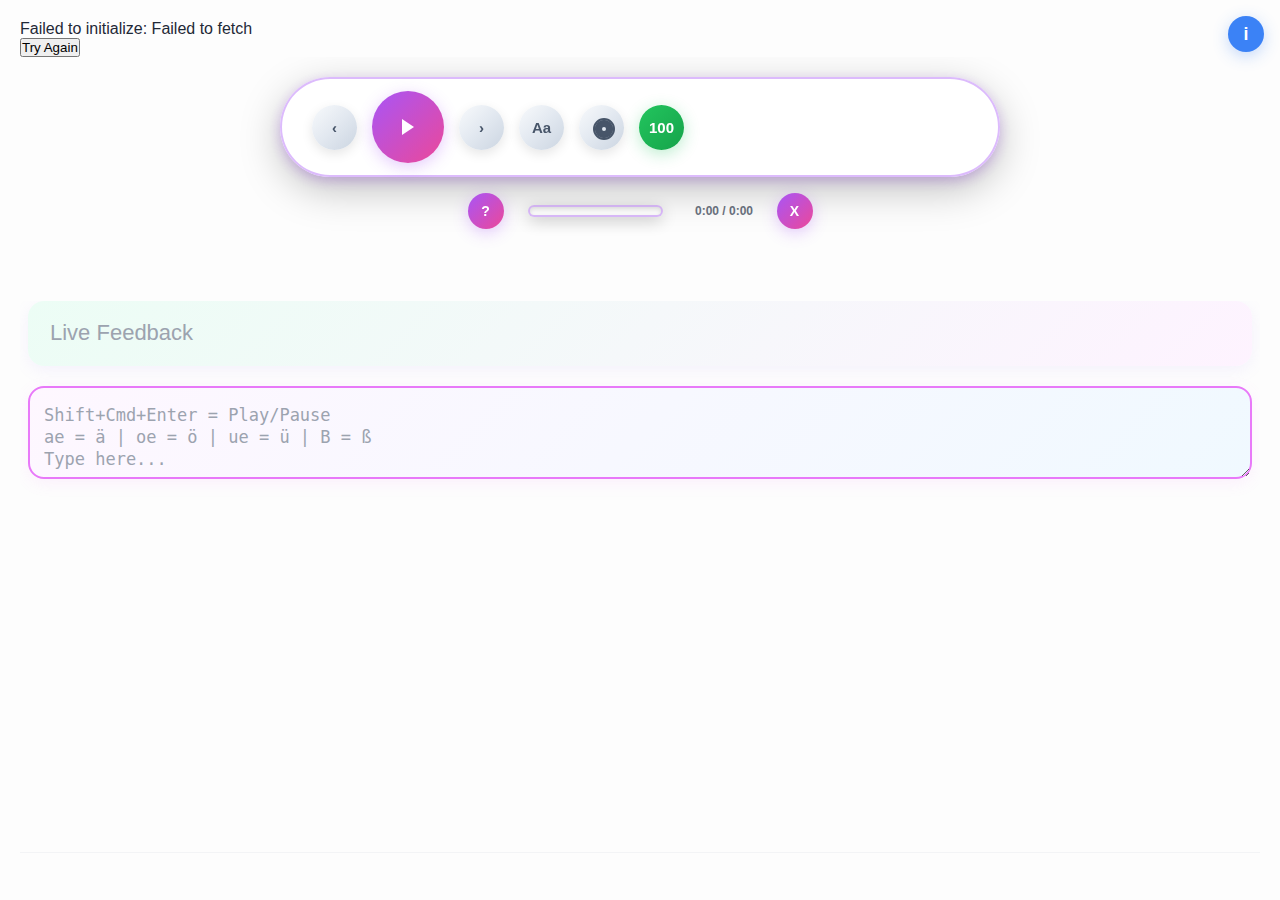
<file: index.html>
<!DOCTYPE html>
<!--
    GERMAN DICTATION TOOL - MODULAR VERSION
    
    This is the modern, modular implementation of the German Dictation Tool.
    
    📁 Architecture:
    - Clean HTML structure (minimal, semantic)
    - Separate CSS file (css/styles.css)
    - Modular ES6 JavaScript (js/modules/*.js)
    - Configuration-driven (js/config.js)
    
    🚀 Features:
    - Same functionality as original version
    - Better code organization and maintainability
    - ES6 modules for tree-shaking and performance
    - Easier testing and debugging
    
    💡 Usage:
    - Main application file - use this for development
    - Requires modern browser with ES6 module support
    - Serve via HTTP server (python3 -m http.server 8000)
    
    📚 See README.md for complete documentation
-->
<html lang="en">
<head>
    <meta charset="UTF-8">
    <meta name="viewport" content="width=device-width, initial-scale=1.0">
    <title>German Dictation Tool - Modular Version</title>
    <link rel="icon" type="image/svg+xml" href="favicon.svg">
    <link rel="icon" type="image/x-icon" href="favicon.ico">
    <link rel="stylesheet" href="css/styles.css">
</head>
<body>
     <!-- LOADING OVERLAY -->
    <div class="loading-overlay" id="loadingOverlay">
        <div class="loading-content">
            <div class="loading-spinner"></div>
            <div class="loading-text" id="loadingText" style="display:none;">Initializing...</div>
            <div class="loading-error" id="loadingError" style="display: none;">
                <div class="error-message" id="errorMessage"></div>
                <button class="retry-btn" id="retryBtn">Try Again</button>
            </div>
        </div>
    </div>
    <div class="container">
        <!-- Tutorial Button -->
        <div class="tutorial-launcher">
            <button class="tutorial-btn-launcher" id="tutorialLauncher" title="Open Tutorial">
                i
            </button>
        </div>
        
        <div class="content">
            <!-- AUDIO SECTION -->
            <div class="audio-section">
                <div class="audio-controls">
                    <div class="player-pill">
                        <button class="nav-btn" id="prevBtn" title="Previous sentence">‹</button>
                       <button class="play-btn" id="playBtn" title="Play/Pause (double-click to restart)"></button>
                        <button class="nav-btn" id="nextBtn" title="Next sentence">›</button>
                        <button class="toggle-btn" id="ignoreCaseBtn" title="Capitalization checking OFF">Aa</button>
                        <button class="toggle-btn" id="focusModeBtn" title="Focus Mode OFF - Show live feedback">
                            <span class="focus-icon"></span>
                        </button>
                        <button class="toggle-btn" id="speedBtn" title="Playback Speed">100</button>
                    </div>
                    
                    <!-- Progress bar and controls row -->
                    <div class="progress-controls-row">
                        <button class="toggle-btn secondary-btn" id="hintBtn" title="Show expected sentence">?</button>
                        <div class="progress-container"><div class="progress-bar" id="progressBar"></div></div>
                        <span id="timeDisplay">0:00 / 0:00</span>
                        <button class="toggle-btn secondary-btn" id="endDictationBtn" title="End dictation & show stats">X</button>
                    </div>
                </div>
                <audio id="audioPlayer" preload="auto"></audio>
            </div>

            <!-- TEXT & FEEDBACK -->
            <div class="text-section">
                <!-- Hint display area - only appears when needed -->
                <div class="hint-display" id="hintDisplay" style="display: none;">
                    <div class="hint-content" id="hintContent"></div>
                </div>
                
                <div class="input-area">
                    <div class="live-feedback" id="liveFeedback">Live Feedback</div>
                    <textarea class="input-field" id="userInput" placeholder=""></textarea>
                </div>

                <div class="options">
                    <!-- Options moved to audio controls -->
                </div>

                <div class="reference-text" id="referenceText"></div>
            </div>

            <!-- STATS & CONTROLS -->
            <div class="stats-section">
                <div class="stats-with-export" id="statsSection" style="display:none;">
                    <div class="stats-header">
                        <div class="stats-title">Results</div>
                        <div class="stats-actions">
                            <button class="stats-action-btn restart-btn" id="restartBtn" title="Restart dictation">↻</button>
                            <button class="stats-action-btn export-btn" id="exportCsvBtn" title="Export CSV">CSV</button>
                        </div>
                    </div>
                    <div class="stats">
                        <div class="stat-item"><span class="stat-label">Accuracy</span><span class="stat-value" id="accuracyPercent">0%</span></div>
                        <div class="stat-item"><span class="stat-label">Correct</span><span class="stat-value" id="correctWords">0</span></div>
                        <div class="stat-item"><span class="stat-label">Wrong</span><span class="stat-value" id="wrongWords">0</span></div>
                        <div class="stat-item"><span class="stat-label">Time</span><span class="stat-value" id="timeTaken">0:00</span></div>
                    </div>
                </div>

                <!-- Detailed sentence results -->
                <div class="sentence-results" id="sentenceResults" style="display:none;">
                    <div class="sentences-container" id="sentencesContainer">
                        <!-- Sentences will be inserted here by JavaScript -->
                    </div>
                </div>
            </div>
        </div>
    </div>

    <!-- Modular JavaScript -->
    <script type="module" src="js/app.js"></script>
</body>
</html>
</file>
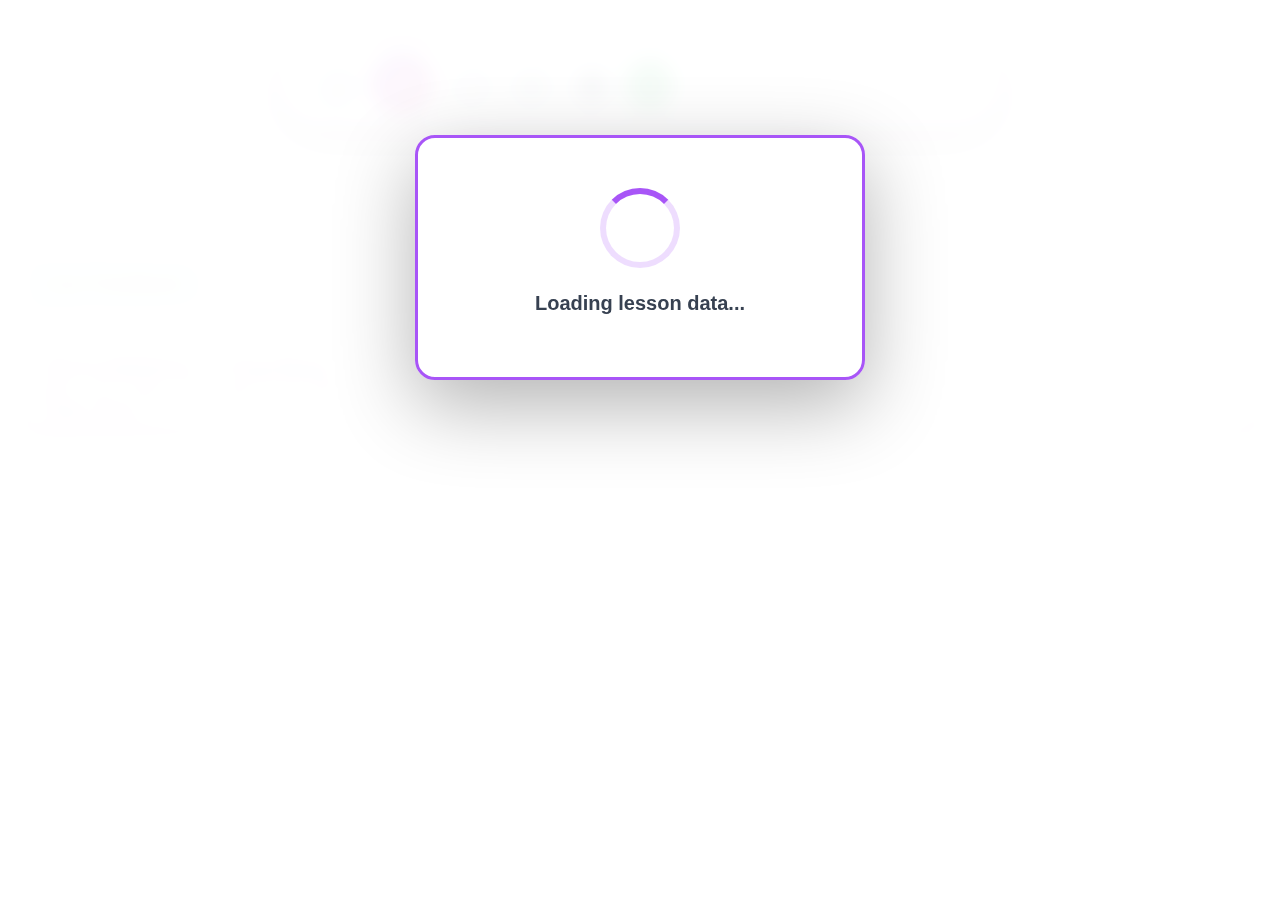
<file: index-original.html>
<!DOCTYPE html>
<!--
    GERMAN DICTATION TOOL - ORIGINAL VERSION
    
    This is the original single-file implementation of the German Dictation Tool.
    
    📄 What this file contains:
    - Complete application in one HTML file (2700+ lines)
    - All CSS embedded in <style> tags  
    - All JavaScript embedded in <script> tags
    - No external dependencies or modules
    
    🔍 Purpose:
    - Reference implementation for comparison
    - Backup of original working code
    - Shows the before state of the modularization project
    
    ⚠️  For development, use index.html (modular version) instead
    
    Last modified: Original version before modularization
-->
<html lang="en">
<head>
    <meta charset="UTF-8">
    <meta name="viewport" content="width=device-width, initial-scale=1.0">
    <title>German Dictation Tool - Original Version</title>
    <style>
        * { box-sizing: border-box; margin: 0; padding: 0; }

        html {
            height: 100%;
            overflow: hidden;
        }

        body {
            font-family: 'Inter', -apple-system, BlinkMacSystemFont, 'Segoe UI', sans-serif;
            background: #fdfdfd;
            color: #1f2937;
            height: 100%;
            padding: 20px;
            overflow: hidden;
            margin: 0;
        }

        .container {
            max-width: 100%;
            width: 100%;
            height: calc(100% - 40px);
            margin: 0 auto;
            background: transparent;
            overflow: hidden;
            display: flex;
            flex-direction: column;
        }

        .content { 
            padding: 0; 
            width: 100%; 
            flex: 1;
            display: flex;
            flex-direction: column;
            overflow: hidden;
        }

        /* ----- AUDIO SECTION ---------------------------------------------- */
        .audio-section {
            padding: 20px;
            margin-bottom: 24px;
            border-radius: 20px;
            text-align: center;
            color: #374151;
            width: 100%;
            overflow: visible !important;
            flex-shrink: 0;
        }

        .audio-controls { 
            display: flex; 
            flex-direction: column;
            align-items: center;
            gap: 16px; 
            margin-bottom: 28px; 
            overflow: visible !important;
        }

        /* FORCE LARGE DESKTOP SIZES - NO MEDIA QUERY DEPENDENCY */
        .player-pill {
            background: rgba(255, 255, 255, 0.98);
            border: 2px solid rgba(168, 85, 247, 0.4);
            border-radius: 50px;
            padding: 12px 30px;
            display: flex;
            align-items: center;
            gap: 15px;
            box-shadow: 
                0 12px 40px rgba(0, 0, 0, 0.25),
                0 4px 12px rgba(168, 85, 247, 0.3),
                inset 0 1px 0 rgba(255, 255, 255, 0.6);
            backdrop-filter: blur(10px);
            min-width: 60%;
            max-width: 525px;
        }

        .progress-controls-row {
            display: flex;
            align-items: center;
            justify-content: center;
            gap: 15px;
            width: 100%;
            max-width: 525px;
            padding: 0 15px;
        }

        /* Simplified button styling - removed conflicting logic */
        .nav-btn {
            background: linear-gradient(135deg, #f8fafc 0%, #e2e8f0 50%, #cbd5e1 100%) !important;
            border: none !important;
            color: #475569 !important;
            font-weight: 600 !important;
            box-shadow: 0 4px 12px rgba(0, 0, 0, 0.1) !important;
        }

        .nav-btn:hover:not(:disabled) {
            background: linear-gradient(135deg, #f1f5f9 0%, #e2e8f0 50%, #cbd5e1 100%) !important;
            color: #334155 !important;
            box-shadow: 0 6px 16px rgba(0, 0, 0, 0.15) !important;
            transform: translateY(-1px) !important;
        }

        .play-btn {
            background: linear-gradient(135deg, #a855f7 0%, #ec4899 100%) !important;
            color: white !important;
            border: none !important;
            box-shadow: 0 4px 16px rgba(168, 85, 247, 0.3) !important;
        }

        .play-btn:hover:not(:disabled) {
            background: linear-gradient(135deg, #9333ea 0%, #db2777 100%) !important;
            box-shadow: 0 6px 20px rgba(168, 85, 247, 0.4) !important;
            transform: translateY(-1px) !important;
        }

        /* Separate styling for each toggle button type */
        .toggle-btn {
            background: linear-gradient(135deg, #f8fafc 0%, #e2e8f0 50%, #cbd5e1 100%) !important;
            border: none !important;
            color: #475569 !important;
            font-weight: 600 !important;
            box-shadow: 0 4px 12px rgba(0, 0, 0, 0.1) !important;
        }

        .toggle-btn:hover {
            background: linear-gradient(135deg, #f1f5f9 0%, #e2e8f0 50%, #cbd5e1 100%) !important;
            color: #334155 !important;
            box-shadow: 0 6px 16px rgba(0, 0, 0, 0.15) !important;
            transform: translateY(-1px) !important;
        }

        .toggle-btn.active {
            background: linear-gradient(135deg, #a855f7 0%, #ec4899 100%) !important;
            color: white !important;
            box-shadow: 0 4px 16px rgba(168, 85, 247, 0.3) !important;
        }

        .toggle-btn.active:hover {
            background: linear-gradient(135deg, #9333ea 0%, #db2777 100%) !important;
            box-shadow: 0 6px 20px rgba(168, 85, 247, 0.4) !important;
            transform: translateY(-1px) !important;
        }

        .toggle-btn.speed-100 {
            background: linear-gradient(135deg, #22c55e 0%, #16a34a 100%) !important;
            color: white !important;
            box-shadow: 0 4px 16px rgba(34, 197, 94, 0.3) !important;
        }

        .toggle-btn.speed-100:hover {
            background: linear-gradient(135deg, #16a34a 0%, #15803d 100%) !important;
            box-shadow: 0 6px 20px rgba(34, 197, 94, 0.4) !important;
            transform: translateY(-1px) !important;
        }

        .toggle-btn.speed-75 {
            background: linear-gradient(135deg, #fbbf24 0%, #f59e0b 100%) !important;
            color: white !important;
            box-shadow: 0 4px 16px rgba(251, 191, 36, 0.3) !important;
        }

        .toggle-btn.speed-75:hover {
            background: linear-gradient(135deg, #f59e0b 0%, #d97706 100%) !important;
            box-shadow: 0 6px 20px rgba(251, 191, 36, 0.4) !important;
            transform: translateY(-1px) !important;
        }

        .toggle-btn.speed-50 {
            background: linear-gradient(135deg, #ef4444 0%, #dc2626 100%) !important;
            color: white !important;
            box-shadow: 0 4px 16px rgba(239, 68, 68, 0.3) !important;
        }

        .toggle-btn.speed-50:hover {
            background: linear-gradient(135deg, #dc2626 0%, #b91c1c 100%) !important;
            box-shadow: 0 6px 20px rgba(239, 68, 68, 0.4) !important;
            transform: translateY(-1px) !important;
        }

        .secondary-btn {
            background: linear-gradient(135deg, #a855f7 0%, #ec4899 100%) !important;
            color: white !important;
            box-shadow: 0 4px 16px rgba(168, 85, 247, 0.3) !important;
        }

        .secondary-btn:hover {
            background: linear-gradient(135deg, #9333ea 0%, #db2777 100%) !important;
            color: white !important;
            box-shadow: 0 6px 20px rgba(168, 85, 247, 0.4) !important;
            transform: translateY(-1px) !important;
        }

        /* FORCE LARGE BUTTONS - OVERRIDE EVERYTHING */
        .nav-btn,
        .toggle-btn:not(.secondary-btn) {
            width: 45px;
            height: 45px;
            font-size: 15px;
        }

        .play-btn {
            width: 60px;
            height: 60px;
            font-size: 24px;
        }

        .secondary-btn {
            width: 36px;
            height: 36px;
            font-size: 14px;
            flex-shrink: 0;
        }

        .progress-container { 
            flex-grow: 0;
            flex-shrink: 0;
            width: 135px;
            height: 12px;
            background: rgba(255, 255, 255, 0.95);
            border: 2px solid rgba(168, 85, 247, 0.4);
            border-radius: 20px;
            overflow: hidden;
            margin: 0 9px;
            box-shadow: 
                0 4px 16px rgba(0, 0, 0, 0.2),
                inset 0 2px 4px rgba(0, 0, 0, 0.1);
        }

        .progress-controls-row #timeDisplay {
            flex-shrink: 0;
            font-size: 12px;
            color: #6b7280;
            margin: 0;
            min-width: 75px;
            text-align: center;
            font-weight: 600;
        }

        .nav-btn,
        .play-btn,
        .toggle-btn { 
            border: none; 
            border-radius: 50%; 
            cursor: pointer; 
            transition: all .3s ease; 
            display: flex; 
            align-items: center; 
            justify-content: center;
            outline: none;
            position: relative;
        }

        .nav-btn:disabled { 
            opacity:0.3; 
            cursor:not-allowed; 
        }

        .text-section {
            flex: 1;
            display: flex;
            flex-direction: column;
            overflow: hidden;
            min-height: 0;
            transition: flex 0.3s ease;
        }

        .text-section.collapsed {
            flex: 0;
            min-height: 0;
        }

        .hint-display {
            margin: 20px 0;
            padding: 16px 20px;
            background: linear-gradient(135deg, #fef7ff 0%, #f0f9ff 100%);
            border: 2px solid #e879f9;
            border-radius: 12px;
            text-align: center;
            box-shadow: 0 4px 12px rgba(232, 121, 249, 0.1);
            flex-shrink: 0;
            transition: all 0.3s ease;
        }

        .hint-content {
            font-size: 18px;
            color: #374151;
            font-weight: 500;
            line-height: 1.5;
        }

        .play-btn {
            position: relative;
            width: 72px; 
            height: 72px;
            background: linear-gradient(135deg, #a855f7 0%, #ec4899 100%);
            box-shadow: 0 8px 24px rgba(168, 85, 247, 0.3);
            font-size: 28px;
            color: white;
        }
        
        .play-btn:hover:not(:disabled) { 
            transform: translateY(-3px); 
            box-shadow: 0 12px 32px rgba(168, 85, 247, 0.4);
        }
        
        .play-btn:disabled{
            opacity:.5;
            cursor:not-allowed;
        }
        
        .play-btn::before { 
            content:''; 
            position:absolute; 
            left:50%; 
            top:50%; 
            transform:translate(-50%,-50%); 
            z-index: 2;
        }
        
        .play-btn.playing::before { 
            width:4px;
            height:20px;
            background:white;
            box-shadow:8px 0 0 white; 
        }
        
        .play-btn:not(.playing)::before { 
            border-left:12px solid white; 
            border-top:8px solid transparent; 
            border-bottom:8px solid transparent; 
        }

        #timeDisplay { 
            min-width:110px; 
            font-size:16px; 
            color:#6b7280; 
            font-weight:500; 
            margin-left: 8px; 
            margin-right: 8px;
        }
        
        .progress-bar { 
            height:100%; 
            width:0%; 
            background:linear-gradient(90deg, #a855f7, #ec4899); 
            border-radius:20px; 
            transition:width .3s ease;
        }

        .input-area { 
            display:flex; 
            flex-direction:column; 
            gap:20px; 
            padding: 0; 
        }
        
        .input-field {
            width:100%; 
            min-height:75px; 
            padding:18px 22px;
            background: linear-gradient(135deg, #fef7ff 0%, #f0f9ff 100%); 
            color:#374151;
            border:2px solid #e879f9; 
            border-radius: 16px;
            font-size:22px;
            line-height:1.3;
            resize:vertical;
            transition:all .3s ease;
            box-shadow: 0 4px 16px rgba(232, 121, 249, 0.1);
        }
        
        .input-field:focus { 
            border-color:#c084fc; 
            box-shadow:0 0 0 4px rgba(192, 132, 252, 0.15), 0 4px 16px rgba(232, 121, 249, 0.2); 
            outline:none; 
            transform: translateY(-1px);
        }

        .input-field::placeholder {
            font-size: 17px !important;
            color: #9CA3AF;
            opacity: 1;
            line-height: 1.3;
            transition: color 0.3s ease;
            display: flex;
            align-items: center;
        }
        
        .live-feedback {
            min-height:56px;
            padding:18px 22px;
            background: linear-gradient(135deg, #ecfdf5 0%, #fef3ff 100%); 
            border: none; 
            border-radius: 16px;
            font-size:22px;
            line-height:1.3;
            white-space:pre-wrap; 
            word-break:break-word;
            color: #9ca3af;
            box-shadow: 0 4px 16px rgba(167, 139, 250, 0.1);
            display: block;
            width: 100%;
            box-sizing: border-box;
        }

        .char-correct{color:#059669;font-weight:500;} 
        .char-wrong-position{color:#d97706;font-weight:500;} 
        .char-wrong{color:#dc2626;text-decoration:underline;font-weight:500;} 
        .char-missing{color:#d97706;font-style:italic;font-weight:500;} 
        .char-extra{color:#2563eb;font-weight:500;} 
        .char-word-boundary,.char-char-space{color:#9ca3af;}
        .char-punctuation{color:#9ca3af;font-weight:400;}

        .options { 
            display: none;
        }

        .stats-section {
            margin: 32px 0 0 0;
            padding-top: 24px;
            border-top: 1px solid #f3f4f6;
            flex-shrink: 0;
            max-height: 50vh;
            overflow-y: auto;
            transition: margin-top 0.3s ease;
        }

        .stats-section.active {
            margin-top: 0;
            padding-top: 0;
            border-top: none;
        }

        .stats-with-export {
            display: flex;
            flex-direction: column;
            gap: 16px;
            margin-bottom: 24px;
        }

        .stats-header {
            display: flex;
            justify-content: space-between;
            align-items: center;
            margin-bottom: 12px;
        }

        .stats-title {
            font-size: 16px;
            font-weight: 600;
            color: #374151;
            letter-spacing: -0.025em;
        }

        .stats-actions {
            display: flex;
            gap: 8px;
        }

        .stats-action-btn {
            width: 40px;
            height: 40px;
            border: none;
            border-radius: 50%;
            cursor: pointer;
            transition: all 0.3s ease;
            display: flex;
            align-items: center;
            justify-content: center;
            font-size: 14px;
            font-weight: 600;
            box-shadow: 0 2px 8px rgba(0, 0, 0, 0.1);
            outline: none;
        }

        .restart-btn {
            background: linear-gradient(135deg, #ef4444 0%, #dc2626 100%);
            color: white;
        }

        .restart-btn:hover {
            background: linear-gradient(135deg, #dc2626 0%, #b91c1c 100%);
            box-shadow: 0 4px 12px rgba(239, 68, 68, 0.3);
            transform: translateY(-1px);
        }

        .export-btn {
            background: linear-gradient(135deg, #22c55e 0%, #16a34a 100%);
            color: white;
            font-size: 10px;
        }

        .export-btn:hover {
            background: linear-gradient(135deg, #16a34a 0%, #15803d 100%);
            box-shadow: 0 4px 12px rgba(34, 197, 94, 0.3);
            transform: translateY(-1px);
        }

        .stats {
            display: grid;
            grid-template-columns: repeat(4, 1fr);
            gap: 16px;
            margin-bottom: 16px;
        }

        .stat-item {
            background: rgba(255, 255, 255, 0.95);
            backdrop-filter: blur(10px);
            border: 2px solid rgba(168, 85, 247, 0.2);
            border-radius: 8px;
            padding: 16px 12px;
            text-align: center;
            box-shadow: 0 6px 20px rgba(0, 0, 0, 0.12);
            transition: all 0.3s ease;
        }

        .stat-item:hover {
            transform: translateY(-2px);
            box-shadow: 0 10px 30px rgba(0, 0, 0, 0.18);
            border-color: rgba(168, 85, 247, 0.4);
        }

        .stat-value {
            font-size: 24px;
            font-weight: 700;
            color: #e879f9;
            margin-bottom: 4px;
            display: block;
            line-height: 1;
        }

        .stat-label {
            font-size: 12px;
            font-weight: 600;
            color: #6b7280;
            line-height: 1.2;
        }

        .reference-text{
            margin-top:24px;
            padding:20px;
            background:#fef9e7;
            border:1px solid #fcd34d;
            border-radius:8px;
            color:#92400e;
            display:none;
            box-shadow: 0 1px 2px 0 rgba(0, 0, 0, 0.05);
        }

        .sentence-results {
            margin-top: 32px;
            padding: 24px;
            background: rgba(255, 255, 255, 0.8);
            border-radius: 16px;
            box-shadow: 0 4px 16px rgba(0, 0, 0, 0.08);
        }

        .sentences-container {
            display: flex;
            flex-direction: column;
            gap: 16px;
        }

        .sentence-result {
            font-size: 18px;
            line-height: 1.6;
            font-family: 'Inter', -apple-system, BlinkMacSystemFont, 'Segoe UI', sans-serif;
            background: rgba(255, 255, 255, 0.6);
            backdrop-filter: blur(8px);
            border: 1px solid rgba(168, 85, 247, 0.15);
            border-radius: 12px;
            padding: 20px 24px;
            box-shadow: 
                0 2px 12px rgba(0, 0, 0, 0.08),
                0 1px 3px rgba(168, 85, 247, 0.1);
            transition: all 0.3s ease;
            position: relative;
        }

        .sentence-result:hover {
            background: rgba(255, 255, 255, 0.8);
            border-color: rgba(168, 85, 247, 0.25);
            box-shadow: 
                0 4px 20px rgba(0, 0, 0, 0.12),
                0 2px 8px rgba(168, 85, 247, 0.15);
            transform: translateY(-1px);
        }

        .result-word-correct {
            color: #059669;
            font-weight: 500;
        }

        .result-word-wrong {
            color: #dc2626;
            font-weight: 500;
            text-decoration: underline;
            cursor: pointer;
            position: relative;
        }

        .result-word-wrong:hover {
            background: rgba(220, 38, 38, 0.1);
            border-radius: 4px;
            padding: 2px 4px;
            margin: -2px -4px;
        }

        .result-word-missing {
            color: #d97706;
            font-style: italic;
            display: inline-block;
            min-width: 1em;
            cursor: pointer;
            position: relative;
            white-space: pre; /* Preserve spaces in underscores */
            font-weight: 500;
        }

        .result-word-missing:hover {
            background: rgba(217, 119, 6, 0.1);
            border-radius: 4px;
            padding: 2px 4px;
            margin: -2px -4px;
        }

        .result-word-extra {
            color: #2563eb;
            font-weight: 500;
            background: rgba(37, 99, 235, 0.1);
            padding: 2px 4px;
            border-radius: 4px;
        }

        .word-tooltip {
            position: absolute;
            bottom: 100%;
            left: 50%;
            transform: translateX(-50%);
            background: #1f2937;
            color: white;
            padding: 8px 12px;
            border-radius: 6px;
            font-size: 14px;
            font-weight: 500;
            white-space: nowrap;
            z-index: 1000;
            margin-bottom: 8px;
            box-shadow: 0 4px 12px rgba(0, 0, 0, 0.3);
            opacity: 0;
            pointer-events: none;
            transition: opacity 0.2s ease;
        }

        .word-tooltip::after {
            content: '';
            position: absolute;
            top: 100%;
            left: 50%;
            transform: translateX(-50%);
            border: 5px solid transparent;
            border-top-color: #1f2937;
        }

        .word-tooltip.show {
            opacity: 1;
            pointer-events: auto;
        }

        .word-tooltip.adjust-left {
            left: 0;
            transform: translateX(0);
        }

        .word-tooltip.adjust-right {
            left: auto;
            right: 0;
            transform: translateX(0);
        }

        .word-tooltip.adjust-left::after {
            left: 20px;
        }

        .word-tooltip.adjust-right::after {
            left: auto;
            right: 20px;
        }

        .export-controls {
            text-align: center;
            margin: 24px 0;
            padding: 16px;
        }

        .toggle-btn.end-button {
            background: linear-gradient(135deg, #EF4444 0%, #DC2626 100%);
            color: white;
            font-size: 1.5em;
            font-weight: bold;
            line-height: 1;
            padding: 8px 12px;
        }

        .toggle-btn.end-button:hover {
            background: linear-gradient(135deg, #DC2626 0%, #B91C1C 100%);
            transform: translateY(-2px);
        }

         /* LOADING OVERLAY STYLES */
        .loading-overlay {
            position: fixed; top: 0; left: 0; width: 100%; height: 100%;
            background: rgba(255, 255, 255, 0.95); backdrop-filter: blur(10px);
            z-index: 10000; display: flex; align-items: center; justify-content: center;
            transition: opacity 0.5s ease, visibility 0.5s ease;
        }
        .loading-overlay.hidden { opacity: 0; visibility: hidden; pointer-events: none; }
       .loading-content {
            text-align: center; background: rgba(255, 255, 255, 0.99);
            border: 3px solid #a855f7; border-radius: 20px; padding: 50px 60px;
            box-shadow: 0 25px 80px rgba(0, 0, 0, 0.3); max-width: 450px; width: 90%;
            position: fixed;
            top: 15%;
            left: 50%;
            transform: translateX(-50%);
        }
       .loading-spinner {
            width: 80px; height: 80px; border: 6px solid rgba(168, 85, 247, 0.2);
            border-top: 6px solid #a855f7; border-radius: 50%;
            animation: spin 1s linear infinite; margin: 0 auto 24px auto;
        }
        @keyframes spin { 0% { transform: rotate(0deg); } 100% { transform: rotate(360deg); } }
        .loading-text { font-size: 20px; font-weight: 700; color: #374151; margin-bottom: 12px; }
        .loading-error { margin-top: 24px; }
        .error-message { font-size: 16px; color: #dc2626; margin-bottom: 16px; font-weight: 500; }
        .retry-btn {
            background: linear-gradient(135deg, #a855f7 0%, #ec4899 100%); color: white;
            border: none; border-radius: 12px; padding: 12px 24px; font-size: 16px;
            cursor: pointer; transition: all 0.3s ease;
        }

        .focus-icon {
            width: 18px;
            height: 18px;
            position: relative;
            display: inline-block;
        }

        .focus-icon::before {
            content: '';
            position: absolute;
            top: 0;
            left: 0;
            width: 18px;
            height: 18px;
            border: 2px solid currentColor;
            border-radius: 50%;
            box-shadow: 
                inset 0 0 0 2px currentColor,
                inset 0 0 0 5px transparent,
                inset 0 0 0 7px currentColor;
        }

       @media (max-width: 600px) {
            body { padding: 10px; }
            .audio-section{ padding: 15px; }
            
            .input-field::placeholder {
                font-size: 14px !important;
                line-height: 1.2;
            }

            .input-field, .live-feedback{ 
                padding: 12px 18px; 
                font-size: 18px;
                min-height: 50px;
            }

            .live-feedback {
                font-size: 18px;
                min-height: 44px;
            }

            .player-pill {
                padding: 8px 12px !important;
                gap: 8px !important;
                background: rgba(255, 255, 255, 0.98);
                border: 2px solid rgba(168, 85, 247, 0.4);
                box-shadow: 
                    0 12px 40px rgba(0, 0, 0, 0.25),
                    0 4px 12px rgba(168, 85, 247, 0.3),
                    inset 0 1px 0 rgba(255, 255, 255, 0.6);
                max-width: calc(100vw - 40px) !important;
                min-width: auto !important;
                overflow: hidden;
            }

            .progress-container {
                width: 80px !important;
                height: 10px !important;
                background: rgba(255, 255, 255, 0.95);
                border: 2px solid rgba(168, 85, 247, 0.4);
                box-shadow: 
                    0 4px 16px rgba(0, 0, 0, 0.2),
                    inset 0 2px 4px rgba(0, 0, 0, 0.1);
                margin: 0 4px !important;
            }

            .progress-controls-row {
                max-width: calc(100vw - 60px) !important;
                gap: 6px !important;
                padding: 0 10px !important;
            }

            .nav-btn, .toggle-btn {
                width: 44px !important;
                height: 44px !important;
                font-size: 15px !important;
            }

            .play-btn {
                width: 53px !important;
                height: 53px !important;
                font-size: 22px !important;
            }

            .secondary-btn {
                width: 31px !important;
                height: 31px !important;
                font-size: 11px !important;
            }

            .progress-controls-row #timeDisplay {
                font-size: 10px !important;
                min-width: 50px !important;
                font-weight: normal !important;
            }

            .hint-display {
                margin: 15px 0;
                padding: 12px 16px;
            }
            
            .hint-content {
                font-size: 16px;
                line-height: 1.4;
            }

            /* Mobile stats styling - clean design */
            .stats-header {
                margin-bottom: 8px;
            }

            .stats-title {
                font-size: 14px;
            }

            .stats-actions {
                gap: 6px;
            }

            .stats-action-btn {
                width: 32px;
                height: 32px;
                font-size: 12px;
            }

            .export-btn {
                font-size: 8px;
            }

            .stats {
                grid-template-columns: repeat(2, 1fr);
                gap: 12px;
            }

            .stat-item {
                padding: 12px 8px;
            }

            .stat-value {
                font-size: 20px;
            }

            .stat-label {
                font-size: 11px;
            }

            .stats-with-export {
                gap: 12px;
                margin-bottom: 16px;
            }

            .stats-section.active {
                margin-top: 10px !important;
                padding-top: 10px !important;
            }
        }

        /* Desktop override - MUST come after mobile to take precedence */
        @media (min-width: 601px) {
            .player-pill {
                padding: 12px 30px !important;
                gap: 15px !important;
            }

            .progress-controls-row {
                max-width: 525px !important;
                gap: 15px !important;
                padding: 0 15px !important;
            }

            .progress-container {
                width: 135px !important;
                height: 12px !important;
                margin: 0 9px !important;
            }

            .progress-controls-row #timeDisplay {
                font-size: 12px !important;
                min-width: 75px !important;
                font-weight: 600 !important;
            }

            .nav-btn,
            .toggle-btn:not(.secondary-btn) {
                width: 45px !important;
                height: 45px !important;
                font-size: 15px !important;
            }

            .play-btn {
                width: 60px !important;
                height: 60px !important;
                font-size: 24px !important;
            }

            .secondary-btn {
                width: 36px !important;
                height: 36px !important;
                font-size: 14px !important;
            }
        }

        /* Progress indicator on play button */
.play-btn.mid-sentence::after {
    content: '';
    position: absolute;
    top: -2px;
    right: -2px;
    width: 12px;
    height: 12px;
    background: #22c55e;
    border: 2px solid white;
    border-radius: 50%;
    box-shadow: 0 2px 8px rgba(34, 197, 94, 0.4);
}
    </style>
</head>
<body>
     <!-- LOADING OVERLAY -->
    <div class="loading-overlay" id="loadingOverlay">
        <div class="loading-content">
            <div class="loading-spinner"></div>
            <div class="loading-text" id="loadingText">Initializing...</div>
            <div class="loading-error" id="loadingError" style="display: none;">
                <div class="error-message" id="errorMessage"></div>
                <button class="retry-btn" id="retryBtn">Try Again</button>
            </div>
        </div>
    </div>
    <div class="container">
        <div class="content">
            <!-- AUDIO SECTION -->
            <div class="audio-section">
                <div class="audio-controls">
                    <div class="player-pill">
                        <button class="nav-btn" id="prevBtn" title="Previous sentence">‹</button>
                       <button class="play-btn" id="playBtn" title="Play/Pause (double-click to restart)"></button>
                        <button class="nav-btn" id="nextBtn" title="Next sentence">›</button>
                        <button class="toggle-btn" id="ignoreCaseBtn" title="Capitalization checking OFF">Aa</button>
                        <button class="toggle-btn" id="focusModeBtn" title="Focus Mode OFF - Show live feedback">
                            <span class="focus-icon"></span>
                        </button>
                        <button class="toggle-btn" id="speedBtn" title="Playback Speed">100</button>
                    </div>
                    
                    <!-- Progress bar and controls row -->
                    <div class="progress-controls-row">
                        <button class="toggle-btn secondary-btn" id="hintBtn" title="Show expected sentence">?</button>
                        <div class="progress-container"><div class="progress-bar" id="progressBar"></div></div>
                        <span id="timeDisplay">0:00 / 0:00</span>
                        <button class="toggle-btn secondary-btn" id="endDictationBtn" title="End dictation & show stats">X</button>
                    </div>
                </div>
                <audio id="audioPlayer" preload="auto"></audio>
            </div>

            <!-- TEXT & FEEDBACK -->
            <div class="text-section">
                <!-- Hint display area - only appears when needed -->
                <div class="hint-display" id="hintDisplay" style="display: none;">
                    <div class="hint-content" id="hintContent"></div>
                </div>
                
                <div class="input-area">
                    <div class="live-feedback" id="liveFeedback">Live Feedback</div>
                    <textarea class="input-field" id="userInput" placeholder=""></textarea>
                </div>

                <div class="options">
                    <!-- Options moved to audio controls -->
                </div>

                <div class="reference-text" id="referenceText"></div>
            </div>

            <!-- STATS & CONTROLS -->
            <div class="stats-section">
                <div class="stats-with-export" id="statsSection" style="display:none;">
                    <div class="stats-header">
                        <div class="stats-title">Results</div>
                        <div class="stats-actions">
                            <button class="stats-action-btn restart-btn" id="restartBtn" title="Restart dictation">↻</button>
                            <button class="stats-action-btn export-btn" id="exportCsvBtn" title="Export CSV">CSV</button>
                        </div>
                    </div>
                    <div class="stats">
                        <div class="stat-item"><span class="stat-label">Accuracy</span><span class="stat-value" id="accuracyPercent">0%</span></div>
                        <div class="stat-item"><span class="stat-label">Correct</span><span class="stat-value" id="correctWords">0</span></div>
                        <div class="stat-item"><span class="stat-label">Wrong</span><span class="stat-value" id="wrongWords">0</span></div>
                        <div class="stat-item"><span class="stat-label">Time</span><span class="stat-value" id="timeTaken">0:00</span></div>
                    </div>
                </div>

                <!-- Detailed sentence results -->
                <div class="sentence-results" id="sentenceResults" style="display:none;">
                    <div class="sentences-container" id="sentencesContainer">
                        <!-- Sentences will be inserted here by JavaScript -->
                    </div>
                </div>
            </div>
        </div>
    </div>

    <script>
        // MODERN AUTO-RESIZE SYSTEM: ResizeObserver + Fallback
        let lastReportedHeight = 0;
        let resizeTimeout = null;

        function sendHeightToParent() {
            // Clear any pending resize calls
            if (resizeTimeout) {
                clearTimeout(resizeTimeout);
            }
            
            // Use a small delay to ensure DOM is fully updated
            resizeTimeout = setTimeout(() => {
                const height = Math.max(
                    document.body.scrollHeight,
                    document.body.offsetHeight,
                    document.documentElement.scrollHeight,
                    document.documentElement.offsetHeight,
                    document.documentElement.clientHeight
                );
                
                // Only send if height actually changed (prevent spam)
                if (height !== lastReportedHeight) {
                    lastReportedHeight = height;
                    if (window.parent !== window) {
                        window.parent.postMessage({ frameHeight: height }, '*');
                    }
                    console.log('Sent new height:', height);
                }
            }, 50);
        }

        function initializeAutoResize() {
            // Method 1: Modern ResizeObserver (preferred)
            if (window.ResizeObserver) {
                console.log('Using ResizeObserver (modern)');
                
                const resizeObserver = new ResizeObserver(entries => {
                    sendHeightToParent();
                });
                
                // Observe the main container for size changes
                const container = document.querySelector('.container');
                if (container) {
                    resizeObserver.observe(container);
                }
                
                // Also observe document body for additional safety
                resizeObserver.observe(document.body);
                
            } else {
                console.log('Using MutationObserver fallback (older browsers)');
                
                // Method 2: Fallback for older browsers
                const mutationObserver = new MutationObserver(() => {
                    sendHeightToParent();
                });
                
                // Watch for DOM changes that could affect height
                mutationObserver.observe(document.body, {
                    childList: true,      // Child elements added/removed
                    subtree: true,        // Watch all descendants
                    attributes: true,     // Attribute changes (style, class, etc.)
                    attributeFilter: ['style', 'class'], // Only watch relevant attributes
                });
                
                // Additional fallback: Window resize events
                window.addEventListener('resize', sendHeightToParent);
                
                // Backup polling for edge cases (very conservative)
                setInterval(() => {
                    sendHeightToParent();
                }, 5000); // Only every 5 seconds as last resort
            }
            
            // Initial height calculation
            sendHeightToParent();
        }

        // DOM ELEMENTS
        let audioPlayer, playBtn, progressBar, timeDisplay, referenceTextDiv, statsSection;
        let userInput, liveFeedback, accuracyPercent, correctWords, wrongWords;
        let endDictationBtn, ignoreCaseBtn, hintBtn, speedBtn, focusModeBtn;
        let prevBtn, nextBtn, exportCsvBtn;

        // GLOBAL STATE
        let referenceText = '';
        let isPlaying = false;
        let vttCues = [];
        let currentCueIndex = 0;
        let allLessons = {};
        let currentLessonId = '';
        let hasStartedTyping = false;
        let sentenceStartTime = null;
        let totalSessionTime = 0;
        let sessionResults = [];
        let ignoreCaseActive = true;
        let focusModeActive = false;
        let currentSpeed = 1.0;
        let lastPlayClickTime = 0;
        let pausedPosition = null;
        let isAtSentenceStart = true;

         // LOADING STATE
        let loadingOverlay, loadingText, loadingError, errorMessage, retryBtn;
        let loadAttempts = 0;
        const MAX_LOAD_ATTEMPTS = 3;
        const LOAD_TIMEOUT = 10000;
        const FETCH_TIMEOUT = 8000;

        const initialPlaceholderText = "Shift+Cmd+Enter = Play/Pause\nae = ä | oe = ö | ue = ü | B = ß\nType here...";

        const CONFIG = {
            lessonsUrl: 'https://raw.githubusercontent.com/smarterGerman/dictation/main/lessons/lessons.json'
        };

// INITIALIZATION - Single trigger only
if (document.readyState === 'loading') {
    document.addEventListener('DOMContentLoaded', initializeApp);
} else {
    // Document already loaded
    initializeApp();
}

setTimeout(() => {  // ← ADD THIS LINE
    // Only trigger emergency if initialization actually failed
    if (loadingOverlay && !loadingOverlay.classList.contains('hidden')) {
        console.warn('Emergency initialization triggered');
        initializeApp();
    }
}, 2000);

        async function initializeApp() {
            try {
                loadAttempts++;
                console.log(`Initialization attempt ${loadAttempts}`);
                await initializeWithTimeout();
            } catch (error) {
                console.error('Initialization failed:', error);
                handleLoadingError(error);
            }
        }

        async function initializeWithTimeout() {
    return new Promise(async (resolve, reject) => {
        const timeoutId = setTimeout(() => {
            console.error('DEBUG: Timeout reached - initialization took too long');
            reject(new Error('Loading timeout - please check your internet connection'));
        }, LOAD_TIMEOUT);

        try {
            console.log('DEBUG: Starting initialization...');
            initializeLoadingElements();
            console.log('DEBUG: Loading elements initialized');
            
            updateLoadingText('Initializing interface...');
            
            initializeDOMElements();
            console.log('DEBUG: DOM elements initialized');
            
            setupEventListeners();
            console.log('DEBUG: Event listeners set up');
            
            initializeAutoResize();
            console.log('DEBUG: Auto resize initialized');
            
            updateLoadingText('Loading lesson data...');
            const lessonId = getLessonIdFromUrl() || 'A1L01';
            console.log('DEBUG: About to load lessons for:', lessonId);
            
            await loadAllLessonsWithRetry();
            console.log('DEBUG: Lessons loaded successfully');
            
            updateLoadingText('Loading lesson content...');
            console.log('DEBUG: About to load lesson content');
            
            await loadLesson(lessonId);
            console.log('DEBUG: Lesson loaded successfully');
            
            updateLoadingText('Ready!');
            console.log('DEBUG: About to hide loading overlay in 500ms');
            
            setTimeout(() => {
                console.log('DEBUG: Hiding loading overlay now');
                hideLoadingOverlay();
                window.focus();
                // Focus the input after initialization is complete
                if (userInput) {
                    userInput.focus();
                }
                console.log('DEBUG: Initialization completely finished!');
                resolve();
            }, 500);
            
            console.log('DEBUG: About to clear timeout');
            clearTimeout(timeoutId);
            console.log('DEBUG: Timeout cleared successfully');
            
        } catch (error) {
            console.error('DEBUG: Initialization failed with error:', error);
            clearTimeout(timeoutId);
            reject(error);
        }
    });
}

        function initializeLoadingElements() {
            loadingOverlay = document.getElementById('loadingOverlay');
            loadingText = document.getElementById('loadingText');
            loadingError = document.getElementById('loadingError');
            errorMessage = document.getElementById('errorMessage');
            retryBtn = document.getElementById('retryBtn');
            
            if (retryBtn) {
                retryBtn.addEventListener('click', () => {
                    if (loadAttempts < MAX_LOAD_ATTEMPTS) {
                        hideLoadingError();
                        initializeApp();
                    } else {
                        window.location.reload();
                    }
                });
            }
        }

        function updateLoadingText(text) {
            if (loadingText) loadingText.textContent = text;
        }

        function hideLoadingOverlay() {
            if (loadingOverlay) loadingOverlay.classList.add('hidden');
        }

        function hideLoadingError() {
            if (loadingError) loadingError.style.display = 'none';
        }

        function handleLoadingError(error) {
            console.error('Loading error:', error);
            if (loadAttempts < MAX_LOAD_ATTEMPTS) {
                if (errorMessage) errorMessage.textContent = `Loading failed (attempt ${loadAttempts}/${MAX_LOAD_ATTEMPTS}). ${error.message}`;
                if (retryBtn) retryBtn.textContent = 'Try Again';
            } else {
                if (errorMessage) errorMessage.textContent = `Loading failed after ${MAX_LOAD_ATTEMPTS} attempts. Please refresh the page.`;
                if (retryBtn) retryBtn.textContent = 'Refresh Page';
            }
            if (loadingError) loadingError.style.display = 'block';
        }

        function initializeDOMElements() {
            audioPlayer = document.getElementById('audioPlayer');
            playBtn = document.getElementById('playBtn');
            progressBar = document.getElementById('progressBar');
            timeDisplay = document.getElementById('timeDisplay');
            referenceTextDiv = document.getElementById('referenceText');
            statsSection = document.getElementById('statsSection');
            userInput = document.getElementById('userInput');
            
            if (userInput) {
                userInput.placeholder = initialPlaceholderText;
            }
            
            liveFeedback = document.getElementById('liveFeedback');
            accuracyPercent = document.getElementById('accuracyPercent');
            correctWords = document.getElementById('correctWords');
            wrongWords = document.getElementById('wrongWords');
            endDictationBtn = document.getElementById('endDictationBtn');
            ignoreCaseBtn = document.getElementById('ignoreCaseBtn');
            speedBtn = document.getElementById('speedBtn');
            focusModeBtn = document.getElementById('focusModeBtn');
            hintBtn = document.getElementById('hintBtn');
            prevBtn = document.getElementById('prevBtn');
            nextBtn = document.getElementById('nextBtn');
            exportCsvBtn = document.getElementById('exportCsvBtn');
        }

        function setupEventListeners() {
            // Audio controls
            if (playBtn) playBtn.addEventListener('click', togglePlayback);
            if (prevBtn) prevBtn.addEventListener('click', goToPreviousSentence);
            if (nextBtn) nextBtn.addEventListener('click', goToNextSentence);
            
            // Input
            if (userInput) {
                userInput.addEventListener('input', handleUserInput);
                userInput.addEventListener('keydown', handleKeyDown);
            }
            
            // UI controls
            if (endDictationBtn) endDictationBtn.addEventListener('click', showFinalResult);
            
            if (ignoreCaseBtn) {
                ignoreCaseBtn.addEventListener('click', toggleIgnoreCase);
                ignoreCaseBtn.classList.remove('active');
                ignoreCaseBtn.title = "Capitalization checking OFF";
            }
            
            if (speedBtn) {
                speedBtn.addEventListener('click', toggleSpeed);
                speedBtn.classList.add('speed-100');
            }
            
            if (focusModeBtn) {
                focusModeBtn.addEventListener('click', toggleFocusMode);
                focusModeBtn.classList.remove('active');
                focusModeBtn.title = "Focus Mode OFF - Show live feedback";
            }
            
            if (hintBtn) {
                hintBtn.addEventListener('click', showHint);
            }

            // Result buttons
            const restartBtn = document.getElementById('restartBtn');
            const exportBtn = document.getElementById('exportCsvBtn');
            
            if (restartBtn) {
                restartBtn.addEventListener('click', restartDictation);
                console.log('Restart button listener added');
            } else {
                console.log('Restart button not found');
            }
            
            if (exportBtn) {
                exportBtn.addEventListener('click', function() {
                    console.log('Export button clicked');
                    exportCSV();
                });
                console.log('Export button listener added');
            } else {
                console.log('Export button not found');
            }

            // Audio events
            if (audioPlayer) {
                audioPlayer.addEventListener('play', () => {
                    isPlaying = true;
                    if (playBtn) {
                        playBtn.classList.add('playing');
                    }
                    if (userInput) {
                        userInput.focus();
                    }
                });
                
                audioPlayer.addEventListener('pause', () => {
                    isPlaying = false;
                    if (playBtn) {
                        playBtn.classList.remove('playing');
                    }
                });
                
                audioPlayer.addEventListener('timeupdate', handleTimeUpdate);
                
                audioPlayer.addEventListener('loadedmetadata', () => {
                    console.log(`[DEBUG] Metadata loaded. Duration: ${audioPlayer.duration.toFixed(2)}s. Network State: ${audioPlayer.networkState}.`);
                    if (playBtn) {
                        playBtn.classList.remove('playing');
                        playBtn.disabled = false;
                    }
                    audioPlayer.playbackRate = currentSpeed;
                    updateProgress();
                });
                
                audioPlayer.addEventListener('error', (e) => {
                    const error = e.target.error;
                    console.error('Audio Loading Error:', {
                        networkState: audioPlayer.networkState,
                        code: error ? error.code : 'N/A',
                        message: error ? error.message : 'Unknown Error',
                        event: e
                    });
                    if (playBtn) {
                        playBtn.disabled = true;
                        playBtn.style.opacity = '0.5';
                    }
                    alert('Error loading audio. Please check your internet connection or try refreshing the page.');
                });
            }

            // Global keyboard shortcuts
            window.addEventListener('keydown', handleGlobalKeyDown);
        }

        // FOCUS MODE TOGGLE
        function toggleFocusMode() {
            focusModeActive = !focusModeActive;
            if (focusModeBtn) {
                if (focusModeActive) {
                    focusModeBtn.classList.add('active');
                    focusModeBtn.title = "Focus Mode ON - Hide feedback colors";
                } else {
                    focusModeBtn.classList.remove('active');
                    focusModeBtn.title = "Focus Mode OFF - Show live feedback";
                }
            }
            updateLiveFeedback();
        }

        // SPEED CONTROL
        function toggleSpeed() {
            if (speedBtn) {
                speedBtn.classList.remove('speed-100', 'speed-75', 'speed-50');
            }
            
            if (currentSpeed === 1.0) {
                currentSpeed = 0.75;
                speedBtn.textContent = '75';
                speedBtn.classList.add('speed-75');
            } else if (currentSpeed === 0.75) {
                currentSpeed = 0.5;
                speedBtn.textContent = '50';
                speedBtn.classList.add('speed-50');
            } else {
                currentSpeed = 1.0;
                speedBtn.textContent = '100';
                speedBtn.classList.add('speed-100');
            }
            
            if (audioPlayer) {
                audioPlayer.playbackRate = currentSpeed;
            }
        }

        // CASE SENSITIVITY TOGGLE
        function toggleIgnoreCase() {
            ignoreCaseActive = !ignoreCaseActive;
            if (ignoreCaseBtn) {
                if (ignoreCaseActive) {
                    ignoreCaseBtn.classList.remove('active');
                    ignoreCaseBtn.title = "Capitalization checking OFF";
                } else {
                    ignoreCaseBtn.classList.add('active');
                    ignoreCaseBtn.title = "Capitalization checking ON";
                }
            }
            updateLiveFeedback();
        }

        // INPUT HANDLING
        function handleUserInput(e) {
            hideHint();
            
            if (!hasStartedTyping && e.target.value.trim().length > 0) {
                hasStartedTyping = true;
                sentenceStartTime = Date.now();
            }
            
            const cursorPos = e.target.selectionStart;
            const convertedText = convertGermanChars(e.target.value);
            if (convertedText !== e.target.value) {
                e.target.value = convertedText;
                e.target.setSelectionRange(cursorPos, cursorPos);
            }
            updateLiveFeedback();
            setTimeout(sendHeightToParent, 100);
        }

        // KEYBOARD SHORTCUTS
     function handleGlobalKeyDown(e) {
    console.log('Global keydown detected:', e.key, 'Shift:', e.shiftKey, 'Ctrl/Cmd:', (e.ctrlKey || e.metaKey));
    
    // PRIORITY: Handle Shift+Cmd+Enter FIRST before any other processing
    if (e.shiftKey && (e.ctrlKey || e.metaKey) && e.key === 'Enter') {
        e.preventDefault();
        e.stopPropagation();
        e.stopImmediatePropagation();
        console.log('Shortcut for togglePlayback activated.');
        togglePlayback();
        return;
    }

    // Block ONLY Cmd+Enter WITHOUT Shift
    if ((e.ctrlKey || e.metaKey) && e.key === 'Enter' && !e.shiftKey) {
        console.log('*** Blocking unwanted CMD+ENTER (no Shift) ***');
        e.preventDefault();
        return;
    }

    // Hint shortcut: Shift + Ctrl/Cmd + ß (German), / (US), , (French)
    if (e.shiftKey && (e.ctrlKey || e.metaKey) && (e.key === 'ß' || e.key === '/' || e.key === ',')) {
        e.preventDefault();
        e.stopPropagation();
        showHint();
        if (hintBtn) hintBtn.focus();
        return;
    }

    // Sentence navigation: Shift + Ctrl/Cmd + Arrow keys
    if (e.shiftKey && (e.ctrlKey || e.metaKey)) {
        switch (e.key) {
            case 'ArrowLeft':
                e.preventDefault();
                e.stopPropagation();
                goToPreviousSentence();
                break;
            case 'ArrowRight':
                e.preventDefault();
                e.stopPropagation();
                goToNextSentence();
                break;
            case 'ArrowUp':
                e.preventDefault();
                e.stopPropagation();
                playCurrentSentence();
                break;
            case 'ArrowDown':
                e.preventDefault();
                e.stopPropagation();
                toggleSpeed();
                break;
        }
    }
}

       function handleKeyDown(e) {
    // Only process Enter if NO modifier keys are pressed
    if (e.key === 'Enter' && !e.shiftKey && !e.ctrlKey && !e.metaKey) {
        e.preventDefault();
        processCurrentSentenceAndAdvance();
    }
    // Let all other key combinations (including Shift+Cmd+Enter) bubble up to global handler
}

        // SENTENCE PROCESSING
        function processCurrentSentenceAndAdvance() {
            if (!userInput.value.trim()) {
                playCurrentSentence();
                return;
            }

            let sentenceTime = 0;
            if (hasStartedTyping && sentenceStartTime) {
                sentenceTime = (Date.now() - sentenceStartTime) / 1000;
                totalSessionTime += sentenceTime;
            }

            const userText = userInput.value;
            const comparison = compareTexts(referenceText, userText);
            const wordStats = calculateWordStats(comparison);
            
            sessionResults.push({
                sentenceIndex: currentCueIndex,
                reference: referenceText,
                userInput: userText,
                stats: wordStats,
                time: sentenceTime,
                comparison: comparison
            });

            if (currentCueIndex < vttCues.length - 1) {
                goToNextSentence();
                playCurrentSentence();
            } else {
                showFinalResult();
            }
        }

        // URL PARSING
        function getLessonIdFromUrl() {
            const urlParams = new URLSearchParams(window.location.search);
            return urlParams.get('lesson');
        }

       // LESSON LOADING WITH RETRY
        async function loadAllLessonsWithRetry() {
            let attempts = 0;
            while (attempts < 3) {
                try {
                    attempts++;
                    const controller = new AbortController();
                    const timeoutId = setTimeout(() => controller.abort(), FETCH_TIMEOUT);
                    
                    const response = await fetch(CONFIG.lessonsUrl, {
                        cache: 'no-cache',
                        signal: controller.signal
                    });
                    
                    clearTimeout(timeoutId);
                    if (!response.ok) throw new Error(`Failed to load lessons: ${response.status}`);
                    
                    allLessons = await response.json();
                    return;
                } catch (error) {
                    if (attempts >= 3) throw new Error(`Failed to load lesson data after 3 attempts: ${error.message}`);
                    await new Promise(resolve => setTimeout(resolve, attempts * 1000));
                }
            }
        }

        async function loadAllLessons() {
            try {
                const response = await fetch(CONFIG.lessonsUrl);
                if (!response.ok) {
                    throw new Error(`Failed to load lessons: ${response.status}`);
                }
                allLessons = await response.json();
            } catch (error) {
                console.error('Failed to load lessons:', error);
            }
        }

        // VTT PARSING - Enhanced to handle edge cases and strip quotes
        function parseVTT(vttText) {
            const lines = vttText.split('\n');
            const cues = [];
            let i = 0;

            // Skip headers and comments
            while (i < lines.length) {
                const line = lines[i].trim();
                if (line.includes('-->')) {
                    break;
                }
                // Skip WEBVTT headers, NOTE sections, STYLE sections
                if (line.startsWith('WEBVTT') || line.startsWith('NOTE') || line.startsWith('STYLE')) {
                    i++;
                    continue;
                }
                i++;
            }

            while (i < lines.length) {
                const line = lines[i].trim();
                
                if (line.includes('-->')) {
                    const timeParts = line.split('-->');
                    if (timeParts.length >= 2) {
                        const startTime = timeParts[0].trim();
                        const endTime = timeParts[1].trim().split(' ')[0]; // Remove any positioning info
                        
                        const startSeconds = parseTimeToSeconds(startTime);
                        const endSeconds = parseTimeToSeconds(endTime);
                        
                        // Only proceed if we have valid times
                        if (!isNaN(startSeconds) && !isNaN(endSeconds)) {
                            i++;
                            let text = '';
                            while (i < lines.length && lines[i].trim() !== '') {
                                if (text) text += ' ';
                                // Remove any VTT tags like <v Speaker>, <c.classname>, etc.
                                const cleanLine = lines[i].trim().replace(/<[^>]*>/g, '');
                                text += cleanLine;
                                i++;
                            }
                            
                            if (text.trim()) {
                                // DEBUG: Log the original text before processing
                                console.log(`[VTT DEBUG] Original text: "${text}"`);
                                
                                // Strip quotation marks from the text
                                text = stripQuotationMarks(text.trim());
                                
                                // DEBUG: Log the text after stripping quotes
                                console.log(`[VTT DEBUG] After stripping quotes: "${text}"`);
                                
                                cues.push({
                                    start: startSeconds,
                                    end: endSeconds,
                                    text: text
                                });
                            }
                        }
                    }
                }
                i++;
            }
            
            return cues;
        }

        // NEW FUNCTION: Strip various types of quotation marks
        function stripQuotationMarks(text) {
            // Comprehensive regex to match all types of quotation marks
            return text.replace(/[\u0022\u0027\u2018\u2019\u201A\u201B\u201C\u201D\u201E\u201F\u2039\u203A\u00AB\u00BB\u275B\u275C\u275D\u275E\u300C\u300D\u300E\u300F„""''‚'«»]/g, '');
        }

        function parseTimeToSeconds(timeStr) {
            try {
                // Handle both mm:ss.mmm and hh:mm:ss.mmm formats
                const parts = timeStr.split(':');
                const seconds = parts[parts.length - 1].split(/[.,]/); // Handle both . and , as decimal separator
                const sec = parseInt(seconds[0]) || 0;
                const ms = parseInt(seconds[1] || 0);
                
                if (parts.length === 3) {
                    const hours = parseInt(parts[0]) || 0;
                    const minutes = parseInt(parts[1]) || 0;
                    return hours * 3600 + minutes * 60 + sec + ms / 1000;
                } else if (parts.length === 2) {
                    const minutes = parseInt(parts[0]) || 0;
                    return minutes * 60 + sec + ms / 1000;
                } else {
                    return sec + ms / 1000;
                }
            } catch (error) {
                console.error('Error parsing time:', timeStr, error);
                return 0;
            }
        }

        async function loadVTTFromUrl(vttUrl) {
            try {
                const response = await fetch(vttUrl);
                if (!response.ok) {
                    throw new Error(`VTT file not found: ${response.status}`);
                }
                
                const vttText = await response.text();
                const cues = parseVTT(vttText);
                return cues;
            } catch (error) {
                console.error('Failed to load VTT file:', error);
                return [];
            }
        }

        // GERMAN CHARACTER CONVERSION
        function convertGermanChars(text) {
            return text
                .replace(/ae/g, 'ä')
                .replace(/oe/g, 'ö')
                .replace(/ue/g, 'ü')
                .replace(/Ae/g, 'Ä')
                .replace(/Oe/g, 'Ö')
                .replace(/Ue/g, 'Ü')
                .replace(/\B([aeiouäöü])B/g, '$1ß')
                .replace(/([aeiouäöü])B([aeiouäöü])/g, '$1ß$2')
                .replace(/([aeiouäöü])B$/g, '$1ß')
                .replace(/([aeiouäöü])B(\s)/g, '$1ß$2');
        }
        
        // AUDIO PLAYBACK
        function togglePlayback() {
    const currentTime = new Date().getTime();
    const timeDiff = currentTime - lastPlayClickTime;
    
    // Double-click detection (within 300ms)
    if (timeDiff < 300) {
        // Double-click: restart sentence from beginning
        console.log('Double-click detected: Restarting sentence from beginning');
        restartCurrentSentence();
        return;
    }
    
    console.log(`[DEBUG] Play/Pause button tapped. IsPaused: ${audioPlayer.paused}. Current Network State: ${audioPlayer.networkState}.`);
    
    if (vttCues.length === 0) {
        // No cues - use normal play/pause
        if (isPlaying) {
            audioPlayer.pause();
        } else {
            audioPlayer.play().catch(error => {
                console.log('Audio playback failed:', error);
                alert('Audio could not be played. Please check your internet connection.');
            });
        }
    } else {
        // With cues - use smart resume/pause
        if (isPlaying) {
            // Pause and remember position
            pausedPosition = audioPlayer.currentTime;
            audioPlayer.pause();
            if (playBtn) playBtn.classList.add('mid-sentence');
            isAtSentenceStart = false;
            console.log('Paused at position:', pausedPosition);
        } else {
            // Resume from paused position or start from beginning
            playCurrentSentenceFromPosition();
        }
    }
    
    lastPlayClickTime = currentTime;
}

        function playCurrentSentence() {
            if (currentCueIndex >= 0 && currentCueIndex < vttCues.length) {
                const cue = vttCues[currentCueIndex];
                audioPlayer.currentTime = cue.start;
                const playPromise = audioPlayer.play();
                if (playPromise !== undefined) {
                    playPromise.then(() => {
                        console.log('[DEBUG] Playback promise resolved (audio started).');
                    }).catch(error => {
                        console.error('Audio Playback Promise Rejected:', {
                            name: error.name,
                            message: error.message,
                            networkState: audioPlayer.networkState,
                            errorObject: error
                        });
                        alert('Audio could not be played. Please check your internet connection.');
                    });
                }
            }
        }

        function restartCurrentSentence() {
    if (currentCueIndex >= 0 && currentCueIndex < vttCues.length) {
        const cue = vttCues[currentCueIndex];
        audioPlayer.currentTime = cue.start;
        pausedPosition = null;
        isAtSentenceStart = true;
        if (playBtn) playBtn.classList.remove('mid-sentence');
        
        const playPromise = audioPlayer.play();
        if (playPromise !== undefined) {
            playPromise.then(() => {
                console.log('Restarted sentence from beginning');
            }).catch(error => {
                console.error('Audio playback failed:', error);
                alert('Audio could not be played. Please check your internet connection.');
            });
        }
    }
}

function playCurrentSentenceFromPosition() {
    if (currentCueIndex >= 0 && currentCueIndex < vttCues.length) {
        const cue = vttCues[currentCueIndex];
        
        if (pausedPosition !== null && pausedPosition > cue.start && pausedPosition < cue.end) {
            // Resume from paused position
            audioPlayer.currentTime = pausedPosition;
            console.log('Resuming from paused position:', pausedPosition);
        } else {
            // Start from beginning
            audioPlayer.currentTime = cue.start;
            pausedPosition = null;
            isAtSentenceStart = true;
            if (playBtn) playBtn.classList.remove('mid-sentence');
            console.log('Starting sentence from beginning');
        }
        
        const playPromise = audioPlayer.play();
        if (playPromise !== undefined) {
            playPromise.catch(error => {
                console.error('Audio playback failed:', error);
                alert('Audio could not be played. Please check your internet connection.');
            });
        }
    }
}

        // NAVIGATION
        function goToPreviousSentence() {
            if (currentCueIndex > 0) {
                currentCueIndex--;
                updateCurrentSentence();
                if (vttCues[currentCueIndex]) {
                    audioPlayer.currentTime = vttCues[currentCueIndex].start;
                }
            }
        }

        function goToNextSentence() {
            if (currentCueIndex < vttCues.length - 1) {
                currentCueIndex++;
                updateCurrentSentence();
                if (vttCues[currentCueIndex]) {
                    audioPlayer.currentTime = vttCues[currentCueIndex].start;
                }
            }
        }

        function updateCurrentSentence() {
            updateNavigationButtons();
            updateCurrentReferenceText();
            
            hideHint();
            
            if (userInput) userInput.value = '';
            if (userInput) {
                if (currentCueIndex < 2) {
                    userInput.placeholder = initialPlaceholderText;
                } else {
                    userInput.placeholder = "Type what you hear...";
                }
            }
            updateLiveFeedback();
            
            sentenceStartTime = null;
            hasStartedTyping = false;
            
            if (statsSection) statsSection.style.display = 'none';

            // Reset pause state for new sentence
pausedPosition = null;
isAtSentenceStart = true;
if (playBtn) playBtn.classList.remove('mid-sentence');
            
            // DON'T reset the case sensitivity toggle - let it persist
            setTimeout(sendHeightToParent, 100);
        }

        function updateNavigationButtons() {
            if (prevBtn) prevBtn.disabled = (currentCueIndex <= 0);
            if (nextBtn) nextBtn.disabled = (currentCueIndex >= vttCues.length - 1);
        }

        function updateCurrentReferenceText() {
            if (vttCues.length > 0 && currentCueIndex >= 0 && currentCueIndex < vttCues.length) {
                referenceText = vttCues[currentCueIndex].text;
                console.log(`[DEBUG] Current reference text: "${referenceText}"`);
                if (referenceTextDiv) referenceTextDiv.textContent = referenceText;
            }
        }

        // TIME UPDATE
       function handleTimeUpdate() {
    updateProgress();
    
    if (vttCues.length > 0 && isPlaying) {
        const currentTime = audioPlayer.currentTime;
        const currentCue = vttCues[currentCueIndex];
        
        if (currentCue && currentTime >= currentCue.end) {
            audioPlayer.pause();
            // Clear mid-sentence indicator when sentence completes
            pausedPosition = null;
            isAtSentenceStart = true;
            if (playBtn) playBtn.classList.remove('mid-sentence');
        }
    }
}

        // LESSON LOADING
        async function loadLesson(lessonId) {
            if (playBtn) {
                playBtn.disabled = true;
            }

            if (!allLessons[lessonId]) {
                console.error(`Lesson ${lessonId} not found`);
                return;
            }

            currentLessonId = lessonId;
            const lessonData = allLessons[lessonId];
            
            const cues = await loadVTTFromUrl(lessonData.vttUrl);
            
            if (cues.length === 0) {
                console.error(`Failed to load VTT for lesson ${lessonId}`);
                return;
            }
            
            vttCues = cues;
            currentCueIndex = 0;
            
            referenceText = vttCues[0].text;
            updateNavigationButtons();
            
            if (audioPlayer) {
                audioPlayer.src = lessonData.audioUrl;
                console.log(`[DEBUG] Attempting to load audio: ${lessonData.audioUrl.substring(lessonData.audioUrl.lastIndexOf('/') + 1)}. Current Network State: ${audioPlayer.networkState}.`);
            }
            
            if (referenceTextDiv) referenceTextDiv.textContent = referenceText;
            if (userInput) userInput.value = '';
            if (liveFeedback) liveFeedback.innerHTML = 'Live Feedback';
            if (statsSection) statsSection.style.display = 'none';
            
            sentenceStartTime = null;
            totalSessionTime = 0;
            hasStartedTyping = false;
            sessionResults = [];
            
            setTimeout(sendHeightToParent, 500);
        }

        // TEXT COMPARISON (ORIGINAL WORKING VERSION - RESTORED)
        function compareTexts(reference, userText) {
            userText = convertGermanChars(userText);
            
            const ignoreCase = ignoreCaseActive;
            const ignorePunctuation = true;
            
            let refNormalized = reference;
            let userNormalized = userText;
            
            if (ignorePunctuation) {
                // Remove ALL punctuation marks including quotation marks
                refNormalized = refNormalized.replace(/[.,!?;:""''()„""''‚'«»\u0022\u0027\u2018\u2019\u201A\u201B\u201C\u201D\u201E\u201F\u2039\u203A\u00AB\u00BB\u275B\u275C\u275D\u275E\u300C\u300D\u300E\u300F]/g, '');
                userNormalized = userNormalized.replace(/[.,!?;:""''()„""''‚'«»\u0022\u0027\u2018\u2019\u201A\u201B\u201C\u201D\u201E\u201F\u2039\u203A\u00AB\u00BB\u275B\u275C\u275D\u275E\u300C\u300D\u300E\u300F]/g, '');
            }
            
            if (ignoreCase) {
                refNormalized = refNormalized.toLowerCase();
                userNormalized = userNormalized.toLowerCase();
            }
            
            userNormalized = userNormalized.replace(/\s+/g, ' ').trim();
            
            const refWords = refNormalized.split(/\s+/).filter(w => w.length > 0);
            const userWords = userNormalized.split(/\s+/).filter(w => w.length > 0);
            
            const alignment = alignSequencesWithGaps(refWords, userWords);
            
            const result = [];
            let correct = 0;
            let wrongPosition = 0;
            let wrong = 0;
            let extra = 0;
            let missing = 0;
            
            for (let i = 0; i < alignment.length; i++) {
                const item = alignment[i];
                
                if (i > 0) {
                    result.push({ char: ' ', status: 'word-boundary' });
                }
                
                if (item.type === 'match') {
                    for (let char of item.userWord) {
                        result.push({ char, status: 'correct' });
                        correct++;
                    }
                } else if (item.type === 'substitute') {
                    const ref = item.refWord;
                    const user = item.userWord;

                    let missingPrefix = 0;
                    let missingSuffix = 0;

                    for (let idx = 1; idx <= ref.length; idx++) {
                        if (ref.slice(-idx) === user) {
                            missingPrefix = ref.length - idx;
                            break;
                        }
                    }
                    if (missingPrefix === 0) {
                        for (let idx = 1; idx <= ref.length; idx++) {
                            if (ref.slice(0, idx) === user) {
                                missingSuffix = ref.length - idx;
                                break;
                            }
                        }
                    }

                    if (missingPrefix > 0) {
                        for (let k = 0; k < missingPrefix; k++) {
                            if (k > 0) result.push({ char: ' ', status: 'char-space' });
                            result.push({ char: '_', status: 'missing' });
                            missing++;
                        }
                    }

                    for (let c = 0; c < user.length; c++) {
                        result.push({ char: user[c], status: 'wrong' });
                        wrong++;
                    }

                    if (missingSuffix > 0) {
                        for (let k = 0; k < missingSuffix; k++) {
                            result.push({ char: ' ', status: 'char-space' });
                            result.push({ char: '_', status: 'missing' });
                            missing++;
                        }
                    }

                } else if (item.type === 'insert') {
                    for (let char of item.userWord) {
                        result.push({ char, status: 'extra' });
                        extra++;
                    }
                } else if (item.type === 'delete') {
                    const wordLength = item.refWord.length;
                    
                    for (let k = 0; k < wordLength; k++) {
                        if (k > 0) {
                            result.push({ char: ' ', status: 'char-space' });
                        }
                        result.push({ char: '_', status: 'missing' });
                        missing++;
                    }
                }
            }
            
            return {
                chars: result,
                stats: { 
                    correct, 
                    wrongPosition, 
                    wrong, 
                    extra,
                    missing,
                    total: refNormalized.replace(/\s/g, '').length 
                }
            };
        }

        function alignSequencesWithGaps(refWords, userWords) {
            const N = refWords.length, M = userWords.length;
            const dp = Array.from({ length: N + 1 }, () => Array(M + 1).fill(0));

            const COST = { MATCH: 0, SUB: 3, INS: 2, DEL: 2 };

            for (let i = 0; i <= N; i++) dp[i][0] = i * COST.DEL;
            for (let j = 0; j <= M; j++) dp[0][j] = j * COST.INS;

            for (let i = 1; i <= N; i++) {
                for (let j = 1; j <= M; j++) {
                    const matchCost = dp[i - 1][j - 1] +
                        (refWords[i - 1] === userWords[j - 1] ? COST.MATCH : COST.SUB);
                    const delCost = dp[i - 1][j] + COST.DEL;
                    const insCost = dp[i][j - 1] + COST.INS;

                    dp[i][j] = Math.min(matchCost, delCost, insCost);
                }
            }

            let i = N, j = M, alignment = [];
            while (i > 0 || j > 0) {
                const current = dp[i][j];

                if (i > 0 && j > 0 &&
                    current === dp[i - 1][j - 1] +
                               (refWords[i - 1] === userWords[j - 1] ? COST.MATCH : COST.SUB)) {
                    alignment.unshift({
                        type: refWords[i - 1] === userWords[j - 1] ? 'match' : 'substitute',
                        refWord: refWords[i - 1],
                        userWord: userWords[j - 1]
                    });
                    i--; j--;
                    continue;
                }

                if (i > 0 && current === dp[i - 1][j] + COST.DEL) {
                    alignment.unshift({ type: 'delete', refWord: refWords[i - 1], userWord: null });
                    i--;
                    continue;
                }

                alignment.unshift({ type: 'insert', refWord: null, userWord: userWords[j - 1] });
                j--;
            }

            return alignment;
        }

        // LIVE FEEDBACK - Better punctuation positioning using word-based mapping
        function updateLiveFeedback() {
            if (!userInput || !liveFeedback) return;
            
            const userText = userInput.value;
            
            if (userText.trim() === '') {
                liveFeedback.innerHTML = 'Live Feedback';
                return;
            }
            
            // Focus mode: show plain text without color coding
            if (focusModeActive) {
                liveFeedback.textContent = userText;
                return;
            }
            
            // Get comparison using the stripped text (no punctuation)
            const comparison = compareTexts(referenceText, userText);
            
            // Build word-to-punctuation mapping from original text
            const originalText = referenceText;
            const words = originalText.split(/\s+/);
            const wordPunctuation = [];
            
            words.forEach(word => {
                // Extract punctuation from the end of each word
                const punctMatch = word.match(/([.,!?;:""''()„""''‚'«»]+)$/);
                const cleanWord = word.replace(/[.,!?;:""''()„""''‚'«»\u0022\u0027\u2018\u2019\u201A\u201B\u201C\u201D\u201E\u201F\u2039\u203A\u00AB\u00BB\u275B\u275C\u275D\u275E\u300C\u300D\u300E\u300F]+/g, '');
                
                wordPunctuation.push({
                    word: cleanWord,
                    punctuation: punctMatch ? punctMatch[1] : ''
                });
            });
            
            // Build the feedback HTML with punctuation insertion
            let feedbackHTML = '';
            let currentWordIndex = 0;
            let isInWord = false;
            let currentWordComplete = false;
            
            comparison.chars.forEach((item, index) => {
                let char = item.char;
                
                // Handle spacing
                if (char === ' ') {
                    if (item.status === 'word-boundary') {
                        // End of word - add punctuation if any
                        if (currentWordIndex < wordPunctuation.length && wordPunctuation[currentWordIndex].punctuation) {
                            feedbackHTML += `<span class="char-punctuation">${wordPunctuation[currentWordIndex].punctuation}</span>`;
                        }
                        currentWordIndex++;
                        char = '&nbsp;&nbsp;&nbsp;';
                        isInWord = false;
                    } else if (item.status === 'char-space') {
                        char = '&nbsp;';
                    } else {
                        char = '&nbsp;';
                    }
                } else if (char === '\n') {
                    char = '<br>';
                } else {
                    // Regular character - we're in a word
                    isInWord = true;
                }
                
                feedbackHTML += `<span class="char-${item.status}">${char}</span>`;
            });
            
            // Add punctuation for the last word if we ended in a word
            if (isInWord && currentWordIndex < wordPunctuation.length && wordPunctuation[currentWordIndex].punctuation) {
                feedbackHTML += `<span class="char-punctuation">${wordPunctuation[currentWordIndex].punctuation}</span>`;
            }
            
            liveFeedback.innerHTML = feedbackHTML;
        }

        // PROGRESS BAR
        function updateProgress() {
            if (!audioPlayer || !timeDisplay || !progressBar) return;
            
            const currentTime = audioPlayer.currentTime;
            const duration = audioPlayer.duration;
            
            if (duration) {
                const progress = (currentTime / duration) * 100;
                progressBar.style.width = progress + '%';
                
                const formatTime = (time) => {
                    const minutes = Math.floor(time / 60);
                    const seconds = Math.floor(time % 60);
                    return `${minutes}:${seconds.toString().padStart(2, '0')}`;
                };
                
                timeDisplay.textContent = `${formatTime(currentTime)} / ${formatTime(duration)}`;
            }
        }

        // WORD STATISTICS
        function calculateWordStats(comparison) {
            const ignoreCase = ignoreCaseActive;
            const ignorePunctuation = true;
            
            let refNormalized = referenceText;
            let userNormalized = userInput.value;
            
            if (ignorePunctuation) {
                // Remove ALL punctuation marks including quotation marks
                refNormalized = refNormalized.replace(/[.,!?;:""''()„""''‚'«»\u0022\u0027\u2018\u2019\u201A\u201B\u201C\u201D\u201E\u201F\u2039\u203A\u00AB\u00BB\u275B\u275C\u275D\u275E\u300C\u300D\u300E\u300F]/g, '');
                userNormalized = userNormalized.replace(/[.,!?;:""''()„""''‚'«»\u0022\u0027\u2018\u2019\u201A\u201B\u201C\u201D\u201E\u201F\u2039\u203A\u00AB\u00BB\u275B\u275C\u275D\u275E\u300C\u300D\u300E\u300F]/g, '');
            }
            
            if (ignoreCase) {
                refNormalized = refNormalized.toLowerCase();
                userNormalized = userNormalized.toLowerCase();
            }
            
            userNormalized = userNormalized.replace(/\s+/g, ' ').trim();
            
            const refWords = refNormalized.split(/\s+/).filter(w => w.length > 0);
            const userWords = userNormalized.split(/\s+/).filter(w => w.length > 0);
            
            const alignment = alignSequencesWithGaps(refWords, userWords);
            
            let correctWords = 0;
            let wrongWords = 0;
            let totalWords = refWords.length;
            
            alignment.forEach(item => {
                if (item.type === 'match') {
                    correctWords++;
                } else if (item.type === 'substitute' || item.type === 'delete') {
                    wrongWords++;
                }
            });
            
            return {
                correctWords,
                wrongWords,
                totalWords
            };
        }

        // FINAL RESULTS
        function showFinalResult() {
            console.log('showFinalResult called');
            
            if (!userInput) return;
            
            // If there's text in the current sentence and it hasn't been processed yet
            if (userInput.value.trim() && sessionResults.length === currentCueIndex) {
                let sentenceTime = 0;
                if (hasStartedTyping && sentenceStartTime) {
                    sentenceTime = (Date.now() - sentenceStartTime) / 1000;
                    totalSessionTime += sentenceTime;
                }

                const userText = userInput.value;
                const comparison = compareTexts(referenceText, userText);
                const wordStats = calculateWordStats(comparison);
                
                sessionResults.push({
                    sentenceIndex: currentCueIndex,
                    reference: referenceText,
                    userInput: userText,
                    stats: wordStats,
                    time: sentenceTime,
                    comparison: comparison
                });
            }
            
            let totalCorrectWords = 0;
            let totalWrongWords = 0;
            let totalWords = 0;
            
            sessionResults.forEach(result => {
                totalCorrectWords += result.stats.correctWords;
                totalWrongWords += result.stats.wrongWords;
                totalWords += result.stats.totalWords;
            });
            
            const accuracy = totalWords > 0 ? Math.round((totalCorrectWords / totalWords) * 100) : 0;
            
            if (accuracyPercent) accuracyPercent.textContent = accuracy + '%';
            if (correctWords) correctWords.textContent = totalCorrectWords;
            if (wrongWords) wrongWords.textContent = totalWrongWords;

            const timeElement = document.getElementById('timeTaken');
            if (timeElement) {
                timeElement.textContent = formatTime(totalSessionTime);
            }
            
            // Hide input areas and collapse text section
            const inputArea = document.querySelector('.input-area');
            const textSection = document.querySelector('.text-section');
            if (inputArea) {
                inputArea.style.display = 'none';
            }
            if (textSection) {
                textSection.classList.add('collapsed');
            }
            
            // Show stats and move them up
            const statsContainer = document.querySelector('.stats-section');
            if (statsContainer) {
                statsContainer.classList.add('active');
            }
            if (statsSection) statsSection.style.display = 'flex';
            
            showDetailedResults();
                        
            setTimeout(sendHeightToParent, 100);
        }

        // CSV EXPORT
        function exportCSV() {
            console.log('exportCSV function called');
            console.log('sessionResults length:', sessionResults.length);
            
            if (sessionResults.length === 0) {
                console.log('No session results to export');
                alert('No results to export. Please complete some sentences first.');
                return;
            }
            
            let totalCorrectWords = 0;
            let totalWrongWords = 0;
            let totalWords = 0;
            
            sessionResults.forEach(result => {
                totalCorrectWords += result.stats.correctWords;
                totalWrongWords += result.stats.wrongWords;
                totalWords += result.stats.totalWords;
            });
            
            const accuracy = totalWords > 0 ? Math.round((totalCorrectWords / totalWords) * 100) : 0;
            
            const lessonId = currentLessonId || 'Unknown';
            
            let csvContent = 'Lesson,Accuracy,Correct Words,Wrong Words,Total Words,Time Taken\n';
            csvContent += `${lessonId},${accuracy},${totalCorrectWords},${totalWrongWords},${totalWords},${formatTime(totalSessionTime)}`;
            
            console.log('CSV Content:', csvContent);
            
            try {
                const blob = new Blob([csvContent], { type: 'text/csv;charset=utf-8;' });
                const url = URL.createObjectURL(blob);
                const link = document.createElement('a');
                link.href = url;
                link.download = `${lessonId}-results.csv`;
                
                console.log('Creating download link:', link.download);
                
                document.body.appendChild(link);
                link.click();
                document.body.removeChild(link);
                URL.revokeObjectURL(url);
                
                console.log('CSV export completed successfully');
            } catch (error) {
                console.error('Error during CSV export:', error);
                alert('Error exporting CSV file: ' + error.message);
            }
        }

        // DETAILED RESULTS
        function showDetailedResults() {
            const sentenceResultsDiv = document.getElementById('sentenceResults');
            const sentencesContainer = document.getElementById('sentencesContainer');
            
            if (!sentenceResultsDiv || !sentencesContainer) return;
            
            sentencesContainer.innerHTML = '';
            
            sessionResults.forEach((result, index) => {
                const sentenceDiv = document.createElement('div');
                sentenceDiv.className = 'sentence-result';
                sentenceDiv.innerHTML = generateResultHTML(result);
                
                sentencesContainer.appendChild(sentenceDiv);
            });
            
            addTooltipListeners();
            
            sentenceResultsDiv.style.display = 'block';
        }

        function generateResultHTML(result) {
            const ignoreCase = ignoreCaseActive;
            const ignorePunctuation = true;
            
            let refNormalized = result.reference;
            let userNormalized = convertGermanChars(result.userInput);
            
            if (ignorePunctuation) {
                // Remove ALL punctuation marks including quotation marks
                refNormalized = refNormalized.replace(/[.,!?;:""''()„""''‚'«»\u0022\u0027\u2018\u2019\u201A\u201B\u201C\u201D\u201E\u201F\u2039\u203A\u00AB\u00BB\u275B\u275C\u275D\u275E\u300C\u300D\u300E\u300F]/g, '');
                userNormalized = userNormalized.replace(/[.,!?;:""''()„""''‚'«»\u0022\u0027\u2018\u2019\u201A\u201B\u201C\u201D\u201E\u201F\u2039\u203A\u00AB\u00BB\u275B\u275C\u275D\u275E\u300C\u300D\u300E\u300F]/g, '');
            }
            
            if (ignoreCase) {
                refNormalized = refNormalized.toLowerCase();
                userNormalized = userNormalized.toLowerCase();
            }
            
            userNormalized = userNormalized.replace(/\s+/g, ' ').trim();
            
            const refWords = refNormalized.split(/\s+/).filter(w => w.length > 0);
            const userWords = userNormalized.split(/\s+/).filter(w => w.length > 0);
            
            const alignment = alignSequencesWithGaps(refWords, userWords);
            
            // Build word-to-punctuation mapping from original reference text
            const originalText = result.reference;
            const words = originalText.split(/\s+/);
            const wordPunctuation = [];
            
            words.forEach(word => {
                // Extract punctuation from the end of each word
                const punctMatch = word.match(/([.,!?;:""''()„""''‚'«»]+)$/);
                const cleanWord = word.replace(/[.,!?;:""''()„""''‚'«»\u0022\u0027\u2018\u2019\u201A\u201B\u201C\u201D\u201E\u201F\u2039\u203A\u00AB\u00BB\u275B\u275C\u275D\u275E\u300C\u300D\u300E\u300F]+/g, '');
                
                wordPunctuation.push({
                    word: cleanWord,
                    punctuation: punctMatch ? punctMatch[1] : ''
                });
            });
            
            let html = '';
            let currentWordIndex = 0;
            
            alignment.forEach((item, index) => {
                if (index > 0) html += ' ';
                
                if (item.type === 'match') {
                    html += `<span class="result-word-correct">${item.userWord}</span>`;
                    // Add punctuation for this word
                    if (currentWordIndex < wordPunctuation.length && wordPunctuation[currentWordIndex].punctuation) {
                        html += `<span class="char-punctuation">${wordPunctuation[currentWordIndex].punctuation}</span>`;
                    }
                    currentWordIndex++;
                } else if (item.type === 'substitute') {
                    html += `<span class="result-word-wrong" data-correct="${item.refWord}">${item.userWord}</span>`;
                    // Add punctuation for this word
                    if (currentWordIndex < wordPunctuation.length && wordPunctuation[currentWordIndex].punctuation) {
                        html += `<span class="char-punctuation">${wordPunctuation[currentWordIndex].punctuation}</span>`;
                    }
                    currentWordIndex++;
                } else if (item.type === 'insert') {
                    html += `<span class="result-word-extra">${item.userWord}</span>`;
                    // Extra words don't advance the punctuation index
                } else if (item.type === 'delete') {
                    // Show each missing word with character-by-character underscores, clearly separated
                    const individualUnderscores = item.refWord.split('').map(() => '_').join(' ');
                    html += `<span class="result-word-missing" data-missing="${item.refWord}">${individualUnderscores}</span>`;
                    
                    // Add WIDE spacing between consecutive missing words for clear visual separation
                    const nextItem = alignment[index + 1];
                    if (nextItem && nextItem.type === 'delete') {
                        html += '&nbsp;&nbsp;&nbsp;&nbsp;'; // 8 spaces = wide gap
                    }
                    
                    // Add punctuation for this missing word
                    if (currentWordIndex < wordPunctuation.length && wordPunctuation[currentWordIndex].punctuation) {
                        html += `<span class="char-punctuation">${wordPunctuation[currentWordIndex].punctuation}</span>`;
                    }
                    currentWordIndex++;
                }
            });
            
            return html;
        }

        function addTooltipListeners() {
            const wrongWords = document.querySelectorAll('.result-word-wrong');
            const missingWords = document.querySelectorAll('.result-word-missing');
            
            wrongWords.forEach(word => {
                word.addEventListener('click', function(e) {
                    e.stopPropagation();
                    showTooltip(this, this.getAttribute('data-correct'));
                });
            });

            missingWords.forEach(word => {
                word.addEventListener('click', function(e) {
                    e.stopPropagation();
                    showTooltip(this, this.getAttribute('data-missing'));
                });
            });
        }

        function showTooltip(element, text) {
            // Clean up existing tooltips
            document.querySelectorAll('.word-tooltip').forEach(tooltip => tooltip.remove());
            
            const tooltip = document.createElement('div');
            tooltip.className = 'word-tooltip';
            tooltip.textContent = text;
            
            element.appendChild(tooltip);
            
            setTimeout(() => {
                const tooltipRect = tooltip.getBoundingClientRect();
                const containerRect = document.querySelector('.sentences-container').getBoundingClientRect();
                
                if (tooltipRect.left < containerRect.left) {
                    tooltip.classList.add('adjust-left');
                }
                else if (tooltipRect.right > containerRect.right) {
                    tooltip.classList.add('adjust-right');
                }
                
                tooltip.classList.add('show');
            }, 10);
            
            // Clean up listener properly
            const cleanup = function(e) {
                if (!tooltip.contains(e.target) && !element.contains(e.target)) {
                    tooltip.remove();
                    document.removeEventListener('click', cleanup);
                }
            };
            
            setTimeout(() => {
                document.addEventListener('click', cleanup);
            }, 100);
        }
        
        function formatTime(seconds) {
            const minutes = Math.floor(seconds / 60);
            const remainingSeconds = Math.floor(seconds % 60);
            return `${minutes}:${remainingSeconds.toString().padStart(2, '0')}`;
        }

        // HINT SYSTEM
        function showHint() {
            if (!referenceText) return;

            
            const hintDisplay = document.getElementById('hintDisplay');
            const hintContent = document.getElementById('hintContent');
            
            if (hintDisplay && hintContent) {
                hintContent.textContent = referenceText;
                hintDisplay.style.display = 'block';
                
                // Auto-hide after 8 seconds
                setTimeout(() => {
                    hideHint();
                }, 8000);
            }
            
            // ResizeObserver will automatically detect the change and resize
            setTimeout(sendHeightToParent, 100);
        }

        function hideHint() {
            const hintDisplay = document.getElementById('hintDisplay');
            if (hintDisplay && hintDisplay.style.display !== 'none') {
                hintDisplay.style.display = 'none';
            }
        }

        // RESTART FUNCTIONALITY
        function restartDictation() {
            console.log('Restart button clicked');
            
            // Reset all variables
            currentCueIndex = 0;
            hasStartedTyping = false;
            sentenceStartTime = null;
            totalSessionTime = 0;
            sessionResults = [];
            
            // Reset case sensitivity toggle to default (OFF)
            ignoreCaseActive = true;
            if (ignoreCaseBtn) {
                ignoreCaseBtn.classList.remove('active');
                ignoreCaseBtn.title = "Capitalization checking OFF";
            }
            
            // Reset focus mode to default (OFF)
            focusModeActive = false;
            if (focusModeBtn) {
                focusModeBtn.classList.remove('active');
                focusModeBtn.title = "Focus Mode OFF - Show live feedback";
            }
            
            // Reset audio
            if (audioPlayer) {
                audioPlayer.pause();
                audioPlayer.currentTime = 0;
            }
            
            // Reset UI elements
            if (userInput) {
                userInput.value = '';
                userInput.placeholder = initialPlaceholderText;
            }
            if (liveFeedback) {
                liveFeedback.innerHTML = 'Live Feedback';
            }
            
            // Show input areas and restore text section
            const inputArea = document.querySelector('.input-area');
            const textSection = document.querySelector('.text-section');
            if (inputArea) {
                inputArea.style.display = 'flex';
            }
            if (textSection) {
                textSection.classList.remove('collapsed');
            }
            
            // Hide stats and restore normal position
            const statsContainer = document.querySelector('.stats-section');
            if (statsContainer) {
                statsContainer.classList.remove('active');
            }
            if (statsSection) {
                statsSection.style.display = 'none';
            }
            
            // Hide detailed results
            const sentenceResults = document.getElementById('sentenceResults');
            if (sentenceResults) {
                sentenceResults.style.display = 'none';
            }
            
            // Update current sentence
            updateCurrentSentence();
            
            // Focus input
            if (userInput) {
                userInput.focus();
            }
            
            console.log('Restart complete');
        }
    </script>
</body>
</html>
</file>
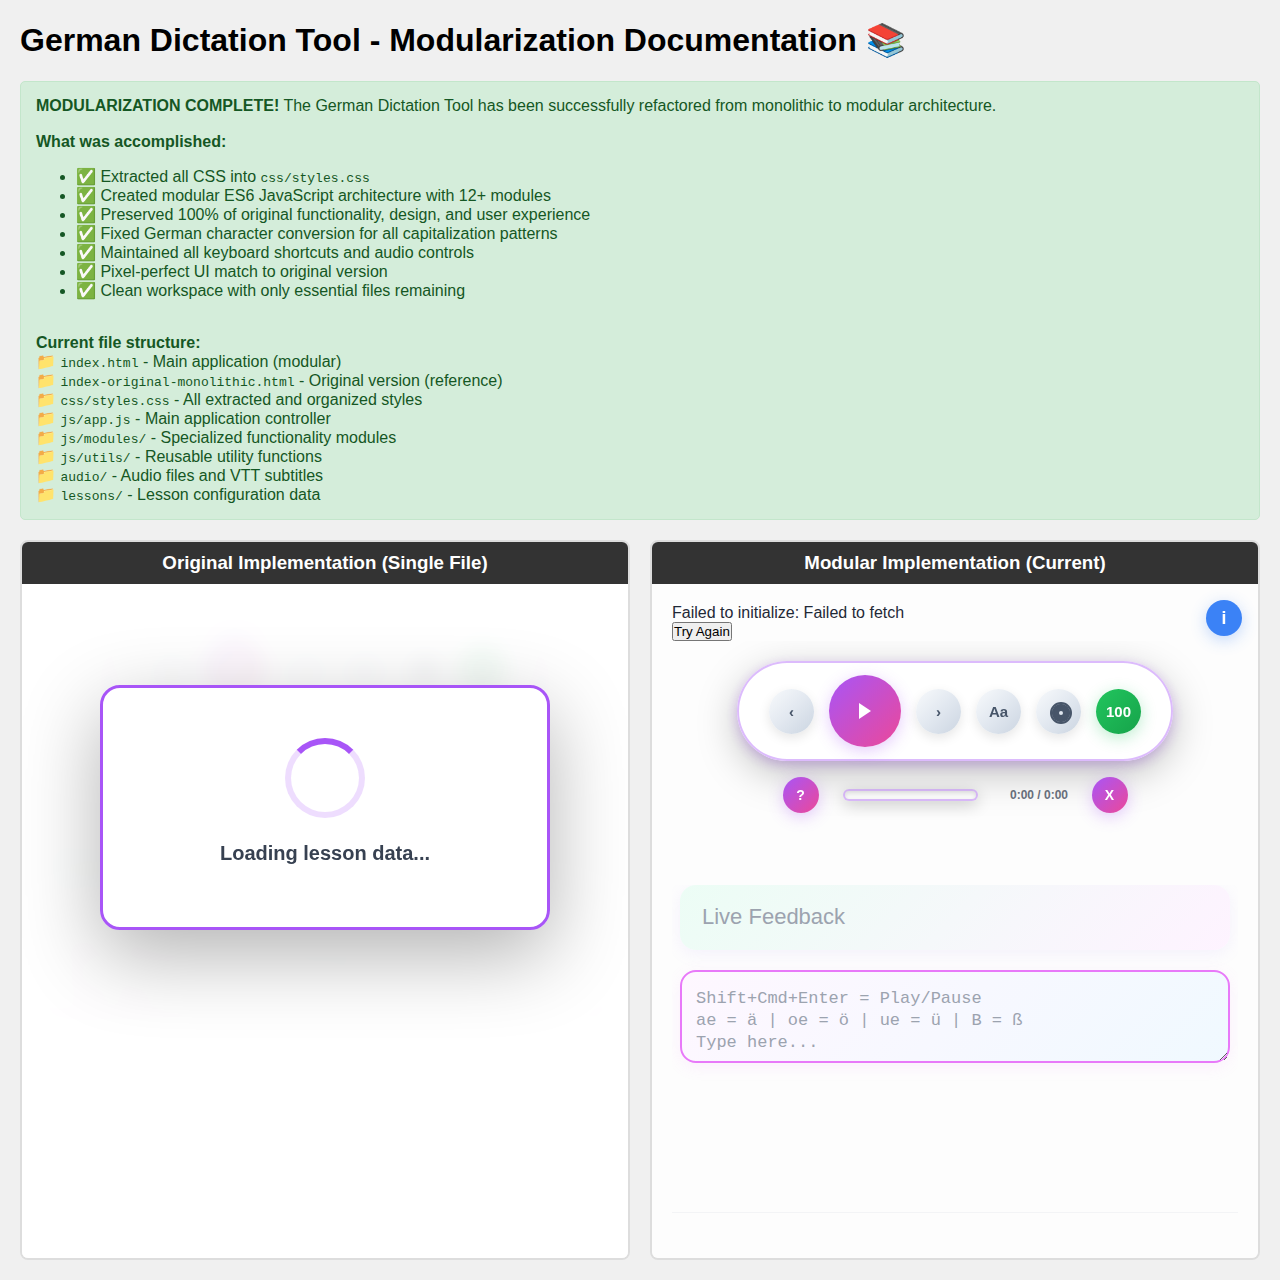
<file: side-by-side-comparison.html>
<!DOCTYPE html>
<!--
    SIDE-BY-SIDE COMPARISON TOOL
    
    This page shows both versions of the German Dictation Tool side by side for comparison.
    
    🔍 Purpose:
    - Visual comparison of original vs modular implementation
    - Verify that both versions work identically
    - Documentation of the modularization process
    - Quality assurance tool
    
    📊 What you can test:
    - UI appearance (should be pixel-perfect match)
    - All functionality (play/pause, typing, shortcuts, etc.)
    - Performance differences
    - Feature parity verification
    
    💡 Usage:
    - Serve via HTTP server and open in browser
    - Test the same actions in both frames
    - Both should behave identically
-->
<html lang="en">
<head>
    <meta charset="UTF-8">
    <meta name="viewport" content="width=device-width, initial-scale=1.0">
    <title>German Dictation Tool - Side-by-Side Comparison</title>
    <style>
        body {
            font-family: Arial, sans-serif;
            margin: 20px;
            background: #f0f0f0;
        }
        .comparison-container {
            display: flex;
            gap: 20px;
            height: 80vh;
        }
        .iframe-container {
            flex: 1;
            border: 2px solid #ddd;
            border-radius: 8px;
            overflow: hidden;
            position: relative;
        }
        .iframe-container h3 {
            background: #333;
            color: white;
            margin: 0;
            padding: 10px;
            text-align: center;
        }
        iframe {
            width: 100%;
            height: calc(100% - 40px);
            border: none;
        }
        .success-message {
            background: #d4edda;
            border: 1px solid #c3e6cb;
            color: #155724;
            padding: 15px;
            border-radius: 5px;
            margin-bottom: 20px;
        }
    </style>
</head>
<body>
    <h1>German Dictation Tool - Modularization Documentation 📚</h1>
    
    <div class="success-message">
        <strong>MODULARIZATION COMPLETE!</strong> The German Dictation Tool has been successfully refactored from monolithic to modular architecture.
        <br><br>
        <strong>What was accomplished:</strong>
        <ul>
            <li>✅ Extracted all CSS into <code>css/styles.css</code></li>
            <li>✅ Created modular ES6 JavaScript architecture with 12+ modules</li>
            <li>✅ Preserved 100% of original functionality, design, and user experience</li>
            <li>✅ Fixed German character conversion for all capitalization patterns</li>
            <li>✅ Maintained all keyboard shortcuts and audio controls</li>
            <li>✅ Pixel-perfect UI match to original version</li>
            <li>✅ Clean workspace with only essential files remaining</li>
        </ul>
        <br>
        <strong>Current file structure:</strong>
        <br>📁 <code>index.html</code> - Main application (modular)
        <br>📁 <code>index-original-monolithic.html</code> - Original version (reference)
        <br>📁 <code>css/styles.css</code> - All extracted and organized styles
        <br>📁 <code>js/app.js</code> - Main application controller
        <br>📁 <code>js/modules/</code> - Specialized functionality modules
        <br>📁 <code>js/utils/</code> - Reusable utility functions
        <br>📁 <code>audio/</code> - Audio files and VTT subtitles
        <br>📁 <code>lessons/</code> - Lesson configuration data
    </div>

    <div class="comparison-container">
        <div class="iframe-container">
            <h3>Original Implementation (Single File)</h3>
            <iframe src="index-original.html"></iframe>
        </div>
        <div class="iframe-container">
            <h3>Modular Implementation (Current)</h3>
            <iframe src="index.html"></iframe>
        </div>
    </div>

    <script>
        console.log('Both versions should look and behave identically!');
        console.log('Test all features: Play/Pause, keyboard shortcuts, typing feedback, etc.');
    </script>
</body>
</html>
</file>
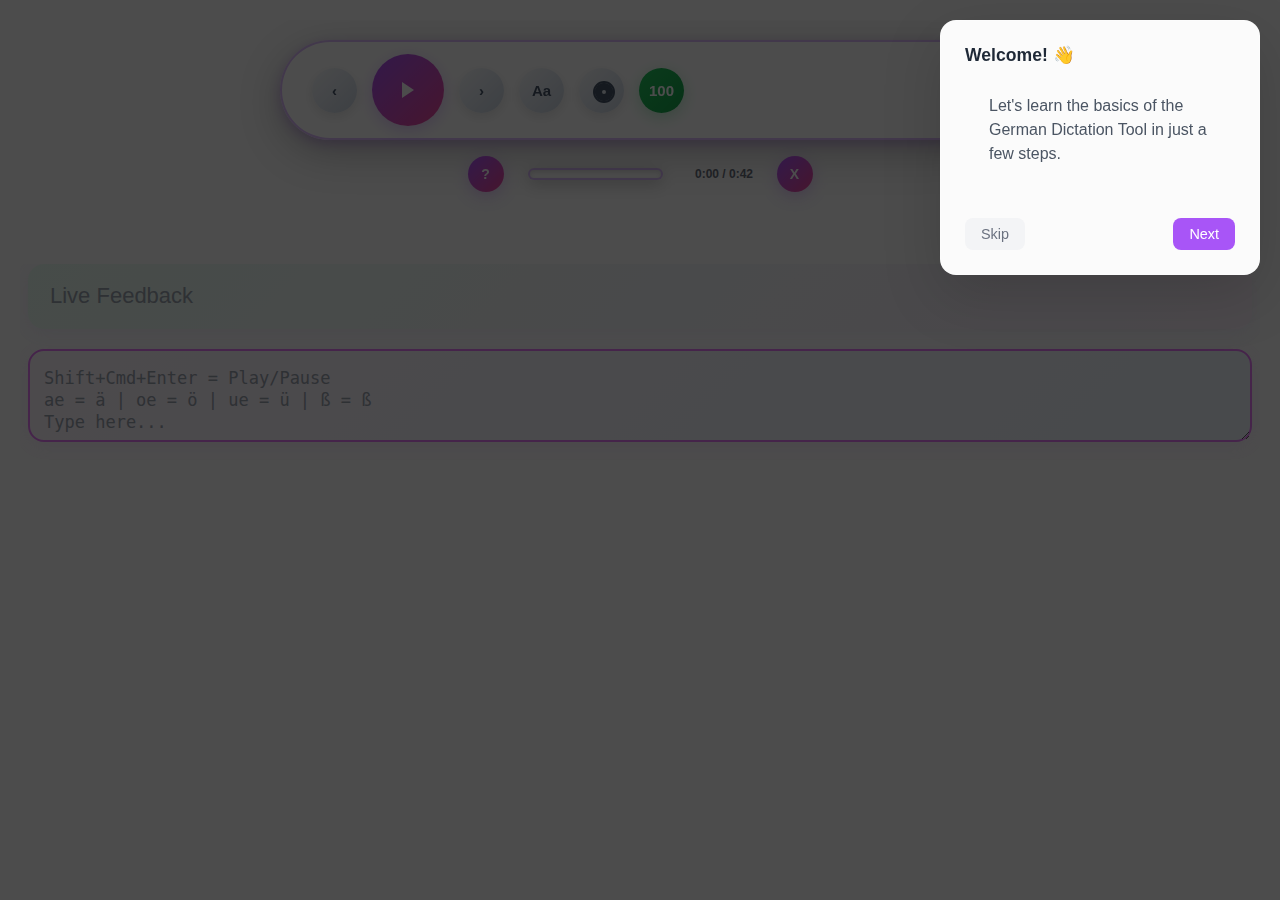
<file: tutorial-new.html>
<!DOCTYPE html>
<html lang="en">
<head>
    <meta charset="UTF-8">
    <meta name="viewport" content="width=device-width, initial-scale=1.0">
    <title>German Dictation Tutorial</title>
    <link rel="stylesheet" href="css/styles.css">
    <style>
        /* Simple, reliable tutorial styles */
        .tutorial-overlay {
            position: fixed;
            top: 0;
            left: 0;
            width: 100%;
            height: 100%;
            background: rgba(0, 0, 0, 0.7);
            z-index: 1000;
            pointer-events: none;
            opacity: 0;
            transition: opacity 0.3s ease;
        }

        .tutorial-overlay.show {
            opacity: 1;
        }

        .tutorial-panel {
            position: fixed;
            top: 20px;
            right: 20px;
            width: 320px;
            background: rgba(255, 255, 255, 0.98);
            backdrop-filter: blur(12px);
            border-radius: 16px;
            padding: 1.5rem;
            box-shadow: 0 20px 60px rgba(0, 0, 0, 0.15);
            border: 1px solid rgba(255, 255, 255, 0.2);
            pointer-events: auto;
            z-index: 10001;
            transform: translateX(100%);
            opacity: 0;
            transition: all 0.3s ease;
        }

        .tutorial-panel.show {
            transform: translateX(0);
            opacity: 1;
        }

        .tutorial-title {
            font-size: 1.1rem;
            font-weight: 600;
            color: #1f2937;
            margin-bottom: 0.5rem;
        }

        .tutorial-content {
            color: #4b5563;
            line-height: 1.5;
            margin-bottom: 1rem;
        }

        .tutorial-progress {
            display: flex;
            gap: 4px;
            margin-bottom: 1rem;
        }

        .progress-dot {
            width: 8px;
            height: 8px;
            border-radius: 50%;
            background: #d1d5db;
            transition: all 0.2s;
        }

        .progress-dot.active {
            background: #a855f7;
        }

        .progress-dot.completed {
            background: #10b981;
        }

        .tutorial-buttons {
            display: flex;
            gap: 0.5rem;
            justify-content: space-between;
        }

        .tutorial-btn {
            padding: 0.5rem 1rem;
            border: none;
            border-radius: 8px;
            cursor: pointer;
            font-size: 0.9rem;
            font-weight: 500;
            transition: all 0.2s;
        }

        .tutorial-btn-primary {
            background: #a855f7;
            color: white;
        }

        .tutorial-btn-primary:hover {
            background: #9333ea;
        }

        .tutorial-btn-secondary {
            background: #f3f4f6;
            color: #6b7280;
        }

        .tutorial-btn-secondary:hover {
            background: #e5e7eb;
        }

        /* Simple highlight - just a glow */
        .tutorial-highlight {
            position: relative;
            z-index: 10002 !important;
            box-shadow: 0 0 0 3px #a855f7, 0 0 20px rgba(168, 85, 247, 0.5) !important;
            border-radius: inherit !important;
            animation: tutorialGlow 2s infinite;
        }

        @keyframes tutorialGlow {
            0%, 100% { 
                box-shadow: 0 0 0 3px #a855f7, 0 0 20px rgba(168, 85, 247, 0.5);
            }
            50% { 
                box-shadow: 0 0 0 3px #a855f7, 0 0 30px rgba(168, 85, 247, 0.8);
            }
        }

        .tutorial-success {
            background: linear-gradient(135deg, #ecfdf5 0%, #f0fdf4 100%);
            border: 1px solid #bbf7d0;
            border-radius: 8px;
            padding: 0.75rem;
            text-align: center;
            color: #10b981;
            font-weight: 600;
            margin: 0.5rem 0;
        }

        /* Enhanced success checkmark - SVG-based for consistent rendering */
        #tutorialSuccess {
            position: absolute;
            z-index: 1003;
            opacity: 0;
            transition: opacity 0.3s ease;
            pointer-events: none;
            background: rgba(255, 255, 255, 0.98);
            border-radius: 50%;
            width: 40px;
            height: 40px;
            min-width: 40px;
            min-height: 40px;
            max-width: 40px;
            max-height: 40px;
            display: flex;
            align-items: center;
            justify-content: center;
            backdrop-filter: blur(8px);
            border: 3px solid #10b981;
            box-shadow: 
                0 0 20px rgba(16, 185, 129, 0.6),
                0 0 40px rgba(16, 185, 129, 0.3),
                0 4px 20px rgba(0, 0, 0, 0.2);
            transform: translateZ(0);
            will-change: opacity;
            aspect-ratio: 1 / 1;
            box-sizing: border-box;
        }

        #tutorialSuccess svg {
            width: 20px;
            height: 20px;
            fill: #10b981;
        }

        #tutorialSuccess.show {
            opacity: 1;
        }

        /* Add purple tutorial highlight to checkmark when it has the class */
        #tutorialSuccess.tutorial-highlight {
            box-shadow: 
                0 0 0 3px #a855f7, 
                0 0 20px rgba(168, 85, 247, 0.5),
                0 0 30px rgba(16, 185, 129, 0.6),
                0 0 50px rgba(16, 185, 129, 0.3),
                0 4px 20px rgba(0, 0, 0, 0.2) !important;
        }
    </style>
</head>
<body>
    <div class="container">
        <div class="content">
            <!-- AUDIO SECTION -->
            <div class="audio-section">
                <div class="audio-controls">
                    <div class="player-pill">
                        <button class="nav-btn" id="prevBtn" title="Previous sentence">‹</button>
                        <button class="play-btn" id="playBtn" title="Play/Pause"></button>
                        <button class="nav-btn" id="nextBtn" title="Next sentence">›</button>
                        <button class="toggle-btn" id="ignoreCaseBtn" title="Capitalization checking">Aa</button>
                        <button class="toggle-btn" id="focusModeBtn" title="Focus Mode">
                            <span class="focus-icon"></span>
                        </button>
                        <button class="toggle-btn speed-100" id="speedBtn" title="Speed">100</button>
                    </div>
                    
                    <div class="progress-controls-row">
                        <button class="toggle-btn secondary-btn" id="hintBtn" title="Show hint">?</button>
                        <div class="progress-container"><div class="progress-bar" id="progressBar"></div></div>
                        <span id="timeDisplay">0:00 / 0:42</span>
                        <button class="toggle-btn secondary-btn" id="endDictationBtn" title="End dictation">X</button>
                    </div>
                </div>
                <audio id="audioPlayer" preload="auto"></audio>
            </div>

            <!-- TEXT SECTION -->
            <div class="text-section">
                <div class="input-area">
                    <div class="live-feedback" id="liveFeedback">Live Feedback</div>
                    <textarea class="input-field" id="userInput" placeholder="Shift+Cmd+Enter = Play/Pause
ae = ä | oe = ö | ue = ü | ß = ß
Type here..."></textarea>
                </div>
            </div>
        </div>
    </div>

    <!-- Success feedback -->
    <div id="tutorialSuccess">
        <svg viewBox="0 0 24 24" width="20" height="20">
            <path d="M9 16.17L4.83 12l-1.42 1.41L9 19 21 7l-1.41-1.41z" fill="#10b981"/>
        </svg>
    </div>

    <!-- Tutorial Overlay -->
    <div id="tutorialOverlay" class="tutorial-overlay">
        <div id="tutorialPanel" class="tutorial-panel">
            <div id="tutorialTitle" class="tutorial-title">Welcome! 👋</div>
            <div id="tutorialContent" class="tutorial-content">
                Let's learn the essentials in 2 minutes
            </div>
            <div id="tutorialProgress" class="tutorial-progress"></div>
            <div class="tutorial-buttons">
                <button id="tutorialSkip" class="tutorial-btn tutorial-btn-secondary">Skip</button>
                <div style="display: flex; gap: 0.5rem;">
                    <button id="tutorialPrev" class="tutorial-btn tutorial-btn-secondary" style="display: none;">‹</button>
                    <button id="tutorialNext" class="tutorial-btn tutorial-btn-primary">Next</button>
                </div>
            </div>
        </div>
    </div>

    <script src="js/tutorial-new.js"></script>
</body>
</html>
</file>
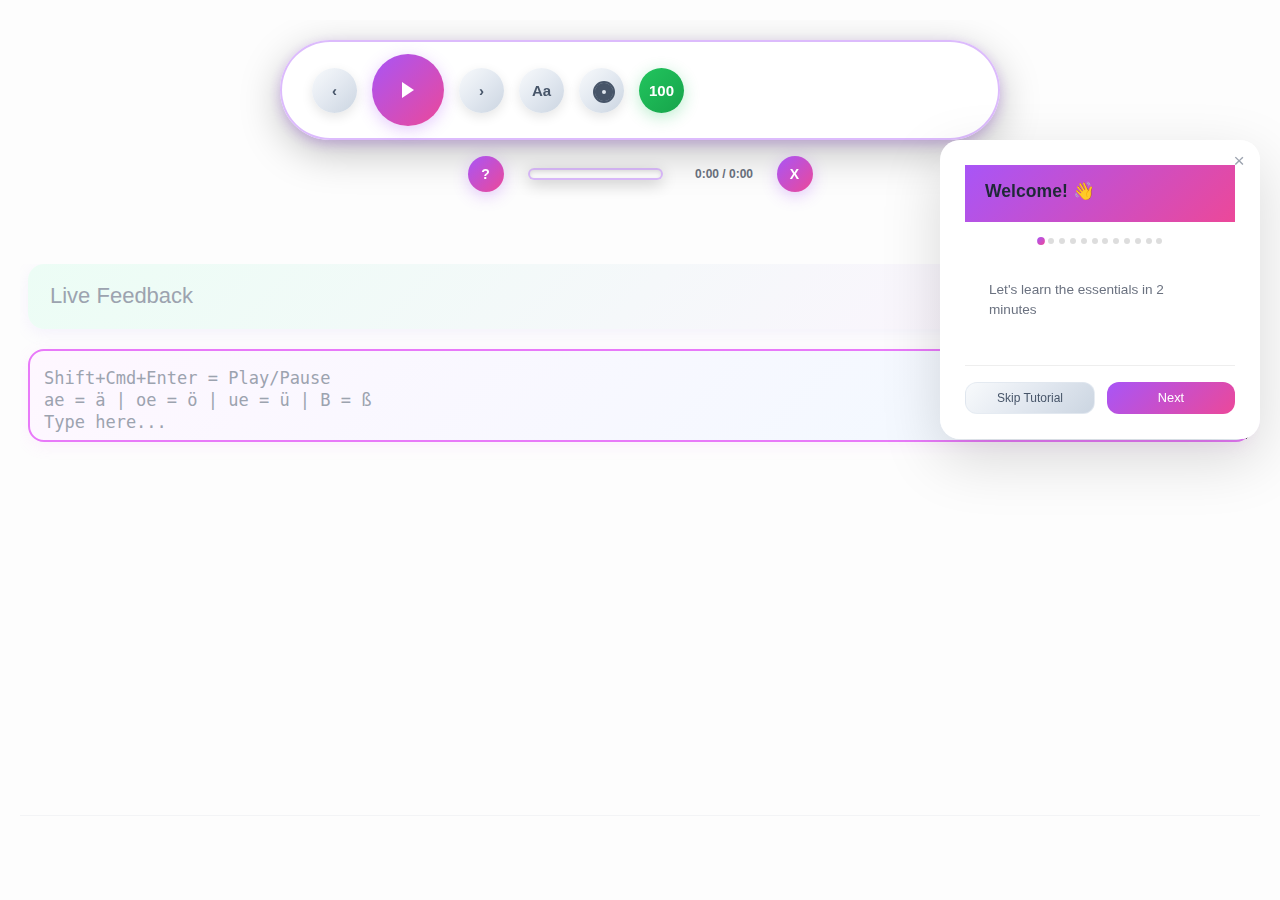
<file: tutorial.html>
<!DOCTYPE html>
<html lang="en">
<head>
    <meta charset="UTF-8">
    <meta name="viewport" content="width=device-width, initial-scale=1.0">
    <title>German Dictation Tool - Interactive Tutorial</title>
    <link rel="icon" type="image/svg+xml" href="favicon.svg">
    <link rel="icon" type="image/x-icon" href="favicon.ico">
    <link rel="stylesheet" href="css/styles.css">
    <style>
        .tutorial-overlay {
            position: fixed;
            top: 0;
            left: 0;
            width: 100%;
            height: 100%;
            background: transparent;
            z-index: 1000;
            display: flex;
            align-items: flex-start;
            justify-content: flex-end;
            padding: 20px;
            pointer-events: none;
            transition: background 0.4s ease;
        }

        /* Strong dimming when tutorial is highlighting something */
        .tutorial-overlay.darken-background {
            background: rgba(0, 0, 0, 0.7);
        }

        /* Dim EVERYTHING when body has tutorial-dimming class */
        body.tutorial-dimming * {
            filter: brightness(0.2) contrast(0.8) !important;
            transition: filter 0.4s ease !important;
        }

        /* Override: Keep highlighted elements at normal brightness - MAXIMUM SPECIFICITY */
        body.tutorial-dimming .button-highlight,
        body.tutorial-dimming .button-highlight *,
        body.tutorial-dimming #playBtn.button-highlight,
        body.tutorial-dimming #nextBtn.button-highlight,
        body.tutorial-dimming #prevBtn.button-highlight,
        body.tutorial-dimming #speedBtn.button-highlight,
        body.tutorial-dimming #hintBtn.button-highlight {
            filter: none !important;
            opacity: 1 !important;
            background: inherit !important;
            /* Debug: Add red border to see if this rule is being applied */
            border: 3px solid red !important;
        }

        /* Override: Keep highlighted elements at normal brightness - MORE SPECIFIC */
        .button-highlight,
        .button-highlight *,
        .button-highlight::before,
        .button-highlight::after {
            filter: brightness(1.0) contrast(1.0) saturate(1.0) !important;
            backdrop-filter: none !important;
        }
        
        .button-highlight {
            border: 3px solid #a855f7 !important;
            box-shadow: 
                0 0 0 6px rgba(168, 85, 247, 0.4),
                0 0 30px rgba(168, 85, 247, 0.8),
                0 0 60px rgba(168, 85, 247, 0.6) !important;
            animation: tutorialPulse 1.5s infinite !important;
            z-index: 1002 !important;
            position: relative !important;
            transform: scale(1.05) !important;
            transition: all 0.3s ease !important;
        }

        .tutorial-modal {
            background: rgba(255, 255, 255, 0.98);
            backdrop-filter: blur(12px);
            border-radius: 20px;
            padding: 1.5rem;
            max-width: 320px;
            width: 100%;
            box-shadow: 0 20px 60px rgba(0, 0, 0, 0.15);
            border: 1px solid rgba(255, 255, 255, 0.2);
            position: relative;
            pointer-events: auto;
            transform: translateX(100%);
            opacity: 0;
            transition: all 0.3s ease-out, margin-top 0.4s ease-out, margin-left 0.4s ease-out;
            font-family: 'Inter', -apple-system, BlinkMacSystemFont, 'Segoe UI', sans-serif;
            margin-top: 120px; /* Ensure it's below the player pill */
        }

        .tutorial-modal.show {
            transform: translateX(0);
            opacity: 1;
        }

        .tutorial-header {
            text-align: left;
            margin-bottom: 1rem;
        }

        .tutorial-title {
            font-size: 1.1rem;
            font-weight: 600;
            color: #1f2937;
            margin-bottom: 0.25rem;
        }

        .tutorial-subtitle {
            color: #6b7280;
            font-size: 0.85rem;
        }

        .tutorial-content {
            line-height: 1.4;
            font-size: 0.9rem;
        }

        .tutorial-step {
            margin-bottom: 1rem;
        }

        .step-title {
            font-weight: 600;
            color: #374151;
            margin-bottom: 0.5rem;
            font-size: 0.9rem;
        }

        .step-description {
            color: #6b7280;
            margin-bottom: 0.5rem;
            font-size: 0.85rem;
        }

        .keyboard-shortcut, kbd {
            background: linear-gradient(135deg, #f8fafc 0%, #e2e8f0 50%, #cbd5e1 100%);
            border: 1px solid #cbd5e1;
            border-radius: 6px;
            padding: 0.25rem 0.5rem;
            font-family: 'Inter', -apple-system, BlinkMacSystemFont, 'Segoe UI', monospace;
            font-size: 0.8rem;
            color: #475569;
            display: inline-block;
            margin: 0.1rem;
            font-weight: 500;
            box-shadow: 0 1px 2px rgba(0, 0, 0, 0.1);
        }

        .button-highlight {
            border: 2px solid #a855f7 !important;
            box-shadow: 
                0 0 0 4px rgba(168, 85, 247, 0.3),
                0 8px 32px rgba(168, 85, 247, 0.4) !important;
            animation: tutorialPulse 2s infinite;
            z-index: 1001 !important;
            position: relative !important;
            filter: brightness(1.0) contrast(1.0) !important;
            /* Keep original background and border-radius, just add glow */
        }

        @keyframes tutorialPulse {
            0%, 100% { 
                box-shadow: 0 0 0 6px rgba(168, 85, 247, 0.4),
                           0 0 30px rgba(168, 85, 247, 0.8),
                           0 0 60px rgba(168, 85, 247, 0.6);
                transform: scale(1.05);
            }
            50% { 
                box-shadow: 0 0 0 12px rgba(168, 85, 247, 0.2),
                           0 0 50px rgba(168, 85, 247, 1.0),
                           0 0 100px rgba(168, 85, 247, 0.8);
                transform: scale(1.08);
            }
        }

        .tutorial-arrow {
            position: absolute;
            background: #a855f7;
            width: 0;
            height: 0;
            border: 8px solid transparent;
            z-index: 1002;
            animation: arrowBounce 1.5s infinite;
        }

        .tutorial-arrow.left {
            border-right-color: #a855f7;
            right: -16px;
            top: 50%;
            transform: translateY(-50%);
        }

        .tutorial-arrow.bottom {
            border-top-color: #a855f7;
            bottom: -16px;
            left: 50%;
            transform: translateX(-50%);
        }

        @keyframes arrowBounce {
            0%, 100% { opacity: 1; }
            50% { opacity: 0.6; }
        }

        .tutorial-actions {
            display: flex;
            gap: 0.75rem;
            justify-content: space-between;
            margin-top: 1rem;
            padding-top: 1rem;
            border-top: 1px solid #eee;
        }

        .tutorial-btn {
            padding: 0.5rem 1rem;
            border: none;
            border-radius: 12px;
            cursor: pointer;
            font-size: 0.8rem;
            font-weight: 500;
            transition: all 0.2s;
            flex: 1;
            font-family: 'Inter', -apple-system, BlinkMacSystemFont, 'Segoe UI', sans-serif;
        }

        .tutorial-btn.primary {
            background: linear-gradient(135deg, #a855f7 0%, #ec4899 100%);
            color: white;
        }

        .tutorial-btn.primary:hover {
            background: linear-gradient(135deg, #9333ea 0%, #db2777 100%);
            transform: translateY(-1px);
        }

        .tutorial-btn.secondary {
            background: linear-gradient(135deg, #f8fafc 0%, #e2e8f0 50%, #cbd5e1 100%);
            color: #475569;
            border: 1px solid rgba(226, 232, 240, 0.8);
            font-size: 0.75rem;
        }

        .tutorial-btn.secondary:hover {
            background: linear-gradient(135deg, #f1f5f9 0%, #e2e8f0 50%, #cbd5e1 100%);
            color: #334155;
        }

        .tutorial-progress {
            display: flex;
            align-items: center;
            gap: 0.3rem;
            margin-bottom: 1rem;
            justify-content: center;
        }

        .progress-dot {
            width: 6px;
            height: 6px;
            border-radius: 50%;
            background: #ddd;
            transition: background 0.3s;
        }

        .progress-dot.active {
            background: linear-gradient(135deg, #a855f7 0%, #ec4899 100%);
            transform: scale(1.3);
        }

        .progress-dot.completed {
            background: linear-gradient(135deg, #22c55e 0%, #16a34a 100%);
        }

        .try-it-box {
            background: linear-gradient(135deg, #fef7ff 0%, #f0f9ff 100%);
            border: 1px solid rgba(168, 85, 247, 0.2);
            border-radius: 16px;
            padding: 0.75rem;
            margin: 0.75rem 0;
            text-align: center;
            position: relative;
            backdrop-filter: blur(8px);
        }

        .try-it-instruction {
            background: linear-gradient(135deg, #a855f7 0%, #ec4899 100%);
            -webkit-background-clip: text;
            -webkit-text-fill-color: transparent;
            background-clip: text;
            font-weight: 600;
            margin-bottom: 0.25rem;
            font-size: 0.85rem;
        }

        .try-it-description {
            color: #6b7280;
            font-size: 0.8rem;
        }

        .tutorial-close {
            position: absolute;
            top: 0.5rem;
            right: 0.5rem;
            background: none;
            border: none;
            font-size: 1.2rem;
            cursor: pointer;
            color: #9ca3af;
            width: 24px;
            height: 24px;
            display: flex;
            align-items: center;
            justify-content: center;
            border-radius: 50%;
            transition: all 0.2s;
        }

        .tutorial-close:hover {
            background: rgba(243, 244, 246, 0.8);
            color: #6b7280;
        }

        .keyboard-combo {
            display: flex;
            align-items: center;
            gap: 0.3rem;
            margin: 0.5rem 0;
        }

        .key {
            background: #e9ecef;
            border: 1px solid #ced4da;
            border-radius: 3px;
            padding: 0.2rem 0.4rem;
            font-family: monospace;
            font-size: 0.8rem;
            min-width: 20px;
            text-align: center;
        }

        .plus {
            color: #666;
            font-weight: bold;
        }

        .hidden {
            display: none;
        }
    </style>
</head>
<body>
    <!-- Loading overlay - hidden by default in tutorial mode -->
    <div class="loading-overlay" id="loadingOverlay" style="display: none;">
        <div class="loading-content">
            <div class="loading-spinner"></div>
            <div class="loading-text" id="loadingText">Initializing...</div>
            <div class="loading-error" id="loadingError" style="display: none;">
                <div class="error-message" id="errorMessage"></div>
                <button class="retry-btn" id="retryBtn">Try Again</button>
            </div>
        </div>
    </div>
    
    <div class="container">
        <div class="content">
            <!-- AUDIO SECTION -->
            <div class="audio-section">
                <div class="audio-controls">
                    <div class="player-pill">
                        <button class="nav-btn" id="prevBtn" title="Previous sentence">‹</button>
                       <button class="play-btn" id="playBtn" title="Play/Pause (double-click to restart)"></button>
                        <button class="nav-btn" id="nextBtn" title="Next sentence">›</button>
                        <button class="toggle-btn" id="ignoreCaseBtn" title="Capitalization checking OFF">Aa</button>
                        <button class="toggle-btn" id="focusModeBtn" title="Focus Mode OFF - Show live feedback">
                            <span class="focus-icon"></span>
                        </button>
                        <button class="toggle-btn" id="speedBtn" title="Playback Speed">100</button>
                    </div>
                    
                    <!-- Progress bar and controls row -->
                    <div class="progress-controls-row">
                        <button class="toggle-btn secondary-btn" id="hintBtn" title="Show expected sentence">?</button>
                        <div class="progress-container"><div class="progress-bar" id="progressBar"></div></div>
                        <span id="timeDisplay">0:00 / 0:00</span>
                        <button class="toggle-btn secondary-btn" id="endDictationBtn" title="End dictation & show stats">X</button>
                    </div>
                </div>
                <audio id="audioPlayer" preload="auto"></audio>
            </div>

            <!-- TEXT & FEEDBACK -->
            <div class="text-section">
                <!-- Hint display area - only appears when needed -->
                <div class="hint-display" id="hintDisplay" style="display: none;">
                    <div class="hint-content" id="hintContent"></div>
                </div>
                
                <div class="input-area">
                    <div class="live-feedback" id="liveFeedback">Live Feedback</div>
                    <textarea class="input-field" id="userInput" placeholder="Welcome to the tutorial! Follow the steps to learn all features."></textarea>
                </div>

                <div class="options">
                    <!-- Options moved to audio controls -->
                </div>

                <div class="reference-text" id="referenceText"></div>
            </div>

            <!-- STATS & CONTROLS -->
            <div class="stats-section">
                <div class="stats-with-export" id="statsSection" style="display:none;">
                    <div class="stats-header">
                        <div class="stats-title">Results</div>
                        <div class="stats-actions">
                            <button class="stats-action-btn restart-btn" id="restartBtn" title="Restart dictation">↻</button>
                            <button class="stats-action-btn export-btn" id="exportCsvBtn" title="Export CSV">CSV</button>
                        </div>
                    </div>
                    <div class="stats">
                        <div class="stat-item"><span class="stat-label">Accuracy</span><span class="stat-value" id="accuracyPercent">0%</span></div>
                        <div class="stat-item"><span class="stat-label">Correct</span><span class="stat-value" id="correctWords">0</span></div>
                        <div class="stat-item"><span class="stat-label">Wrong</span><span class="stat-value" id="wrongWords">0</span></div>
                        <div class="stat-item"><span class="stat-label">Time</span><span class="stat-value" id="timeTaken">0:00</span></div>
                    </div>
                </div>

                <!-- Detailed sentence results -->
                <div class="sentence-results" id="sentenceResults" style="display:none;">
                    <div class="sentences-container" id="sentencesContainer">
                        <!-- Sentences will be inserted here by JavaScript -->
                    </div>
                </div>
            </div>
        </div>
    </div>

    <!-- Tutorial Overlay -->
    <div class="tutorial-overlay" id="tutorialOverlay">
        <div class="tutorial-modal" id="tutorialModal">
            <button class="tutorial-close" id="tutorialClose">&times;</button>
            
            <div class="tutorial-header">
                <div class="tutorial-title" id="tutorialTitle">Welcome!</div>
            </div>

            <div class="tutorial-progress" id="tutorialProgress">
                <!-- Progress dots will be generated dynamically -->
            </div>

            <div class="tutorial-content" id="tutorialContent">
                <!-- Content will be populated by JavaScript -->
            </div>

            <div class="tutorial-actions">
                <button class="tutorial-btn secondary" id="tutorialPrev">Previous</button>
                <button class="tutorial-btn secondary" id="tutorialSkip">Skip Tutorial</button>
                <button class="tutorial-btn primary" id="tutorialNext">Next</button>
            </div>
        </div>
    </div>

    <!-- Modular JavaScript -->
    <script type="module" src="js/tutorial.js"></script>
</body>
</html>
</file>
<file: css/styles.css>
/* Capitalization mistakes: treat as a red underline, but maybe dashed to distinguish */
.char-wrong-capitalization {
  color: #dc2626;
  text-decoration: underline;
  font-weight: 500;
}
* { box-sizing: border-box; margin: 0; padding: 0; }

html {
    height: 100%;
    overflow: hidden;
}

body {
    font-family: 'Inter', -apple-system, BlinkMacSystemFont, 'Segoe UI', sans-serif;
    background: #fdfdfd;
    color: #1f2937;
    height: 100%;
    padding: 20px;
    overflow: hidden;
    margin: 0;
}

.container {
    max-width: 100%;
    width: 100%;
    height: calc(100% - 40px);
    margin: 0 auto;
    background: transparent;
    overflow: hidden;
    display: flex;
    flex-direction: column;
}

.content { 
    padding: 0; 
    width: 100%; 
    flex: 1;
    display: flex;
    flex-direction: column;
    overflow: hidden;
}

/* ----- AUDIO SECTION ---------------------------------------------- */
.audio-section {
    padding: 20px;
    margin-bottom: 24px;
    border-radius: 20px;
    text-align: center;
    color: #374151;
    width: 100%;
    overflow: visible !important;
    flex-shrink: 0;
}

.audio-controls { 
    display: flex; 
    flex-direction: column;
    align-items: center;
    gap: 16px; 
    margin-bottom: 28px; 
    overflow: visible !important;
}

/* FORCE LARGE DESKTOP SIZES - NO MEDIA QUERY DEPENDENCY */
.player-pill {
    background: rgba(255, 255, 255, 0.98);
    border: 2px solid rgba(168, 85, 247, 0.4);
    border-radius: 50px;
    padding: 12px 30px;
    display: flex;
    align-items: center;
    gap: 15px;
    box-shadow: 
        0 12px 40px rgba(0, 0, 0, 0.25),
        0 4px 12px rgba(168, 85, 247, 0.3),
        inset 0 1px 0 rgba(255, 255, 255, 0.6);
    backdrop-filter: blur(10px);
    min-width: 60%;
    max-width: 525px;
}

.progress-controls-row {
    display: flex;
    align-items: center;
    justify-content: center;
    gap: 15px;
    width: 100%;
    max-width: 525px;
    padding: 0 15px;
}

/* Simplified button styling - removed conflicting logic */
.nav-btn {
    background: linear-gradient(135deg, #f8fafc 0%, #e2e8f0 50%, #cbd5e1 100%) !important;
    border: none !important;
    color: #475569 !important;
    font-weight: 600 !important;
    box-shadow: 0 4px 12px rgba(0, 0, 0, 0.1) !important;
}

.nav-btn:hover:not(:disabled) {
    background: linear-gradient(135deg, #f1f5f9 0%, #e2e8f0 50%, #cbd5e1 100%) !important;
    color: #334155 !important;
    box-shadow: 0 6px 16px rgba(0, 0, 0, 0.15) !important;
    transform: translateY(-1px) !important;
}

.play-btn {
    background: linear-gradient(135deg, #a855f7 0%, #ec4899 100%) !important;
    color: white !important;
    border: none !important;
    box-shadow: 0 4px 16px rgba(168, 85, 247, 0.3) !important;
}

.play-btn:hover:not(:disabled) {
    background: linear-gradient(135deg, #9333ea 0%, #db2777 100%) !important;
    box-shadow: 0 6px 20px rgba(168, 85, 247, 0.4) !important;
    transform: translateY(-1px) !important;
}

/* Green dot indicator for paused state */
.play-btn.paused::after {
    content: '';
    position: absolute;
    top: 8px;
    right: 8px;
    width: 10px;
    height: 10px;
    background: #22c55e;
    border-radius: 50%;
    border: 2px solid white;
    box-shadow: 0 0 0 1px rgba(34, 197, 94, 0.3);
    z-index: 1;
}

/* Separate styling for each toggle button type */
.toggle-btn {
    background: linear-gradient(135deg, #f8fafc 0%, #e2e8f0 50%, #cbd5e1 100%) !important;
    border: none !important;
    color: #475569 !important;
    font-weight: 600 !important;
    box-shadow: 0 4px 12px rgba(0, 0, 0, 0.1) !important;
}

.toggle-btn:hover {
    background: linear-gradient(135deg, #f1f5f9 0%, #e2e8f0 50%, #cbd5e1 100%) !important;
    color: #334155 !important;
    box-shadow: 0 6px 16px rgba(0, 0, 0, 0.15) !important;
    transform: translateY(-1px) !important;
}

.toggle-btn.active {
    background: linear-gradient(135deg, #a855f7 0%, #ec4899 100%) !important;
    color: white !important;
    box-shadow: 0 4px 16px rgba(168, 85, 247, 0.3) !important;
}

.toggle-btn.active:hover {
    background: linear-gradient(135deg, #9333ea 0%, #db2777 100%) !important;
    box-shadow: 0 6px 20px rgba(168, 85, 247, 0.4) !important;
    transform: translateY(-1px) !important;
}

.toggle-btn.speed-100 {
    background: linear-gradient(135deg, #22c55e 0%, #16a34a 100%) !important;
    color: white !important;
    box-shadow: 0 4px 16px rgba(34, 197, 94, 0.3) !important;
}

.toggle-btn.speed-100:hover {
    background: linear-gradient(135deg, #16a34a 0%, #15803d 100%) !important;
    box-shadow: 0 6px 20px rgba(34, 197, 94, 0.4) !important;
    transform: translateY(-1px) !important;
}

.toggle-btn.speed-75 {
    background: linear-gradient(135deg, #fbbf24 0%, #f59e0b 100%) !important;
    color: white !important;
    box-shadow: 0 4px 16px rgba(251, 191, 36, 0.3) !important;
}

.toggle-btn.speed-75:hover {
    background: linear-gradient(135deg, #f59e0b 0%, #d97706 100%) !important;
    box-shadow: 0 6px 20px rgba(251, 191, 36, 0.4) !important;
    transform: translateY(-1px) !important;
}

.toggle-btn.speed-50 {
    background: linear-gradient(135deg, #ef4444 0%, #dc2626 100%) !important;
    color: white !important;
    box-shadow: 0 4px 16px rgba(239, 68, 68, 0.3) !important;
}

.toggle-btn.speed-50:hover {
    background: linear-gradient(135deg, #dc2626 0%, #b91c1c 100%) !important;
    box-shadow: 0 6px 20px rgba(239, 68, 68, 0.4) !important;
    transform: translateY(-1px) !important;
}

.secondary-btn {
    background: linear-gradient(135deg, #a855f7 0%, #ec4899 100%) !important;
    color: white !important;
    box-shadow: 0 4px 16px rgba(168, 85, 247, 0.3) !important;
}

.secondary-btn:hover {
    background: linear-gradient(135deg, #9333ea 0%, #db2777 100%) !important;
    color: white !important;
    box-shadow: 0 6px 20px rgba(168, 85, 247, 0.4) !important;
    transform: translateY(-1px) !important;
}

/* FORCE LARGE BUTTONS - OVERRIDE EVERYTHING */
.nav-btn,
.toggle-btn:not(.secondary-btn) {
    width: 45px;
    height: 45px;
    font-size: 15px;
}

.play-btn {
    width: 60px;
    height: 60px;
    font-size: 24px;
}

.secondary-btn {
    width: 36px;
    height: 36px;
    font-size: 14px;
    flex-shrink: 0;
}

.progress-container { 
    flex-grow: 0;
    flex-shrink: 0;
    width: 135px;
    height: 12px;
    background: rgba(255, 255, 255, 0.95);
    border: 2px solid rgba(168, 85, 247, 0.4);
    border-radius: 20px;
    overflow: hidden;
    margin: 0 9px;
    box-shadow: 
        0 4px 16px rgba(0, 0, 0, 0.2),
        inset 0 2px 4px rgba(0, 0, 0, 0.1);
}

.progress-controls-row #timeDisplay {
    flex-shrink: 0;
    font-size: 12px;
    color: #6b7280;
    margin: 0;
    min-width: 75px;
    text-align: center;
    font-weight: 600;
}

.nav-btn,
.play-btn,
.toggle-btn { 
    border: none; 
    border-radius: 50%; 
    cursor: pointer; 
    transition: all .3s ease; 
    display: flex; 
    align-items: center; 
    justify-content: center;
    outline: none;
    position: relative;
}

.nav-btn:disabled { 
    opacity:0.3; 
    cursor:not-allowed; 
}

.text-section {
    flex: 1;
    display: flex;
    flex-direction: column;
    overflow: hidden;
    min-height: 0;
    transition: flex 0.3s ease;
}

.text-section.collapsed {
    flex: 0;
    min-height: 0;
}

.hint-display {
    margin: 20px 0;
    padding: 16px 20px;
    background: linear-gradient(135deg, #fef7ff 0%, #f0f9ff 100%);
    border: 2px solid #e879f9;
    border-radius: 12px;
    text-align: center;
    box-shadow: 0 4px 12px rgba(232, 121, 249, 0.1);
    flex-shrink: 0;
    transition: all 0.3s ease;
}

.hint-content {
    font-size: 18px;
    color: #374151;
    font-weight: 500;
    line-height: 1.5;
}

.play-btn {
    position: relative;
    width: 72px; 
    height: 72px;
    background: linear-gradient(135deg, #a855f7 0%, #ec4899 100%);
    box-shadow: 0 8px 24px rgba(168, 85, 247, 0.3);
    font-size: 28px;
    color: white;
}

.play-btn:hover:not(:disabled) { 
    transform: translateY(-3px); 
    box-shadow: 0 12px 32px rgba(168, 85, 247, 0.4);
}

.play-btn:disabled{
    opacity:.5;
    cursor:not-allowed;
}

.play-btn::before { 
    content:''; 
    position:absolute; 
    left:50%; 
    top:50%; 
    transform:translate(-50%,-50%); 
    z-index: 2;
}

.play-btn.playing::before { 
    width:4px;
    height:20px;
    background:white;
    box-shadow:8px 0 0 white; 
}

.play-btn:not(.playing)::before { 
    border-left:12px solid white; 
    border-top:8px solid transparent; 
    border-bottom:8px solid transparent; 
}

/* Focus Icon Styles */
.focus-icon {
    width: 18px;
    height: 18px;
    position: relative;
    display: inline-block;
}

.focus-icon::before {
    content: '';
    position: absolute;
    top: 0;
    left: 0;
    width: 18px;
    height: 18px;
    border: 2px solid currentColor;
    border-radius: 50%;
    box-shadow: 
        inset 0 0 0 2px currentColor,
        inset 0 0 0 5px transparent,
        inset 0 0 0 7px currentColor;
}

#timeDisplay { 
    min-width:110px; 
    font-size:16px; 
    color:#6b7280; 
    font-weight:500; 
    margin-left: 8px; 
    margin-right: 8px;
}

.progress-bar { 
    height:100%; 
    width:0%; 
    background:linear-gradient(90deg, #a855f7, #ec4899); 
    border-radius:20px; 
    transition:width .3s ease;
}

.input-area { 
    display:flex; 
    flex-direction:column; 
    gap:20px; 
    padding: 0 8px; /* Add a little horizontal padding to prevent edge collision */
}

.input-field {
    width:100%;
    min-height:75px; 
    padding:16px 14px; /* Slightly less padding to help on mobile */
    background: linear-gradient(135deg, #fef7ff 0%, #f0f9ff 100%); 
    color:#374151;
    border:2px solid #e879f9; 
    border-radius: 16px;
    font-size:22px;
    line-height:1.3;
    resize:vertical;
    transition:all .3s ease;
    box-shadow: 0 4px 16px rgba(232, 121, 249, 0.1);
}

.input-field:focus { 
    border-color:#c084fc; 
    box-shadow:0 0 0 4px rgba(192, 132, 252, 0.15), 0 4px 16px rgba(232, 121, 249, 0.2); 
    outline:none; 
    transform: translateY(-1px);
}

.input-field::placeholder {
    font-size: 17px !important;
    color: #9CA3AF;
    opacity: 1;
    line-height: 1.3;
    transition: color 0.3s ease;
    display: flex;
    align-items: center;
}

.live-feedback {
    min-height:56px;
    padding:18px 22px;
    background: linear-gradient(135deg, #ecfdf5 0%, #fef3ff 100%); 
    border: none; 
    border-radius: 16px;
    font-size:22px;
    line-height:1.3;
    white-space:pre-wrap; 
    word-break:break-word;
    color: #9ca3af;
    box-shadow: 0 4px 16px rgba(167, 139, 250, 0.1);
    display: block;
    width: 100%;
    box-sizing: border-box;
}

.char-correct{color:#059669;font-weight:500;} 
.char-wrong-position{color:#d97706;font-weight:500;} 
.char-wrong{color:#dc2626;text-decoration:underline;font-weight:500;} 
.char-missing{color:#d97706;font-style:italic;font-weight:500;} 
.char-extra{color:#2563eb;font-weight:500;} 
.char-word-boundary,.char-char-space{color:#9ca3af;}
.char-punctuation{color:#9ca3af;font-weight:400;}

.options { 
    display: none;
}

.stats-section {
    margin: 32px 0 0 0;
    padding-top: 24px;
    border-top: 1px solid #f3f4f6;
    flex-shrink: 0;
    max-height: 50vh;
    overflow-y: auto;
    transition: margin-top 0.3s ease;
}

.stats-section.active {
    margin-top: 0;
    padding-top: 0;
    border-top: none;
}

.stats-with-export {
    display: flex;
    flex-direction: column;
    gap: 16px;
    margin-bottom: 24px;
}

.stats-header {
    display: flex;
    justify-content: space-between;
    align-items: center;
    margin-bottom: 12px;
}

.stats-title {
    font-size: 16px;
    font-weight: 600;
    color: #374151;
    letter-spacing: -0.025em;
}

.stats-actions {
    display: flex;
    gap: 8px;
}

.stats-action-btn {
    width: 40px;
    height: 40px;
    border: none;
    border-radius: 50%;
    cursor: pointer;
    transition: all 0.3s ease;
    display: flex;
    align-items: center;
    justify-content: center;
    font-size: 14px;
    font-weight: 600;
    box-shadow: 0 2px 8px rgba(0, 0, 0, 0.1);
    outline: none;
}

.restart-btn {
    background: linear-gradient(135deg, #ef4444 0%, #dc2626 100%);
    color: white;
}

.restart-btn:hover {
    background: linear-gradient(135deg, #dc2626 0%, #b91c1c 100%);
    box-shadow: 0 4px 12px rgba(239, 68, 68, 0.3);
    transform: translateY(-1px);
}

.export-btn {
    background: linear-gradient(135deg, #22c55e 0%, #16a34a 100%);
    color: white;
    font-size: 10px;
}

.export-btn:hover {
    background: linear-gradient(135deg, #16a34a 0%, #15803d 100%);
    box-shadow: 0 4px 12px rgba(34, 197, 94, 0.3);
    transform: translateY(-1px);
}

.stats {
    display: grid;
    grid-template-columns: repeat(4, 1fr);
    gap: 16px;
    margin-bottom: 16px;
}

.stat-item {
    background: rgba(255, 255, 255, 0.95);
    backdrop-filter: blur(10px);
    border: 2px solid rgba(168, 85, 247, 0.2);
    border-radius: 8px;
    padding: 16px 12px;
    text-align: center;
    box-shadow: 0 6px 20px rgba(0, 0, 0, 0.12);
    transition: all 0.3s ease;
}

.stat-item:hover {
    transform: translateY(-2px);
    box-shadow: 0 10px 30px rgba(0, 0, 0, 0.18);
    border-color: rgba(168, 85, 247, 0.4);
}

.stat-value {
    font-size: 24px;
    font-weight: 700;
    color: #e879f9;
    margin-bottom: 4px;
    display: block;
    line-height: 1;
}

.stat-label {
    font-size: 12px;
    font-weight: 600;
    color: #6b7280;
    line-height: 1.2;
}

.reference-text{
    margin-top:24px;
    padding:20px;
    background:#fef9e7;
    border:1px solid #fcd34d;
    border-radius:8px;
    color:#92400e;
    display:none;
    box-shadow: 0 1px 2px 0 rgba(0, 0, 0, 0.05);
}

.sentence-results {
    margin-top: 32px;
    padding: 24px;
    background: rgba(255, 255, 255, 0.8);
    border-radius: 16px;
    box-shadow: 0 4px 16px rgba(0, 0, 0, 0.08);
}

.sentences-container {
    display: flex;
    flex-direction: column;
    gap: 16px;
}

.sentence-result {
    font-size: 18px !important;
    line-height: 1.6;
    font-family: 'Inter', -apple-system, BlinkMacSystemFont, 'Segoe UI', sans-serif;
    background: rgba(255, 255, 255, 0.6);
    backdrop-filter: blur(8px);
    border: 1px solid rgba(168, 85, 247, 0.15);
    border-radius: 12px;
    padding: 20px 24px;
    box-shadow: 
        0 2px 12px rgba(0, 0, 0, 0.08),
        0 1px 3px rgba(168, 85, 247, 0.1);
    transition: all 0.3s ease;
    position: relative;
}

.sentence-result:hover {
    background: rgba(255, 255, 255, 0.8);
    border-color: rgba(168, 85, 247, 0.25);
    box-shadow: 
        0 4px 20px rgba(0, 0, 0, 0.12),
        0 2px 8px rgba(168, 85, 247, 0.15);
    transform: translateY(-1px);
}

.result-word-correct {
    color: #059669;
    font-weight: 500;
}

.result-word-wrong {
    color: #dc2626;
    font-weight: 500;
    text-decoration: underline;
    cursor: pointer;
    position: relative;
}

.result-word-wrong:hover {
    background: rgba(220, 38, 38, 0.1);
    border-radius: 4px;
    padding: 2px 4px;
    margin: -2px -4px;
}

.result-word-missing {
    color: #d97706;
    font-style: italic;
    display: inline-block;
    min-width: 1em;
    cursor: pointer;
    position: relative;
    white-space: pre; /* Preserve spaces in underscores */
    font-weight: 500;
    font-family: 'Inter', -apple-system, BlinkMacSystemFont, 'Segoe UI', sans-serif !important;
    font-size: 18px !important;
    letter-spacing: normal !important;
}

.result-word-missing:hover {
    background: rgba(217, 119, 6, 0.1);
    border-radius: 4px;
    padding: 2px 4px;
    margin: -2px -4px;
}

.result-word-extra {
    color: #2563eb;
    font-weight: 500;
    background: rgba(37, 99, 235, 0.1);
    padding: 2px 4px;
    border-radius: 4px;
}

.word-tooltip {
    position: absolute;
    bottom: 100%;
    left: 50%;
    transform: translateX(-50%);
    background: #1f2937;
    color: white;
    padding: 8px 12px;
    border-radius: 6px;
    font-size: 14px;
    font-weight: 500;
    white-space: nowrap;
    z-index: 1000;
    margin-bottom: 8px;
    box-shadow: 0 4px 12px rgba(0, 0, 0, 0.3);
    opacity: 0;
    pointer-events: none;
    transition: opacity 0.2s ease;
}

.word-tooltip::after {
    content: '';
    position: absolute;
    top: 100%;
    left: 50%;
    transform: translateX(-50%);
    border: 5px solid transparent;
    border-top-color: #1f2937;
}

.word-tooltip.show {
    opacity: 1;
    pointer-events: auto;
}

.word-tooltip.adjust-left {
    left: 0;
    transform: translateX(0);
}

.word-tooltip.adjust-right {
    left: auto;
    right: 0;
    transform: translateX(0);
}

.word-tooltip.adjust-left::after {
    left: 20px;
}

.word-tooltip.adjust-right::after {
    left: auto;
    right: 20px;
}

.export-controls {
    text-align: center;
    margin: 24px 0;
    padding: 16px;
}

.toggle-btn.end-button {
    background: linear-gradient(135deg, #EF4444 0%, #DC2626 100%);
    color: white;
    font-size: 1.5em;
    font-weight: bold;
    line-height: 1;
    padding: 8px 12px;
}

/* ========================================
   TUTORIAL SYSTEM STYLES
   ======================================== */

/* Tutorial Overlay */
.tutorial-overlay {
    position: fixed;
    top: 0;
    left: 0;
    width: 100%;
    height: 100%;
    background: none;
    z-index: 10000;
    display: flex;
    align-items: center;
    justify-content: flex-end; /* Move to right side */
    padding-right: 20px; /* Some margin from edge */
    animation: tutorialFadeIn 0.3s ease-out;
    pointer-events: none;
}

@keyframes tutorialFadeIn {
    from { opacity: 0; }
    to { opacity: 1; }
}

/* Tutorial Container */
.tutorial-container {
    background: white;
    border-radius: 16px;
    box-shadow: 0 20px 60px rgba(0, 0, 0, 0.3);
    width: 400px; /* Fixed width instead of max-width */
    min-height: 200px;
    max-height: 70vh;
    overflow: hidden;
    /* CHANGED: Fixed positioning instead of relative */
    position: fixed;
    bottom: 40px;
    right: 40px;
    /* ADDED: Transform origin for expanding up/left */
    transform-origin: bottom right;
    transition: height 0.2s ease-out;
    animation: tutorialSlideIn 0.4s ease-out;
    pointer-events: all;
    /* ADDED: Flex layout for fixed button positioning */
    display: flex;
    flex-direction: column;
}
@keyframes tutorialSlideIn {
    from { 
        opacity: 0;
        transform: translateY(20px) scale(0.95);
    }
    to { 
        opacity: 1;
        transform: translateY(0) scale(1);
    }
}

/* Tutorial Header */
.tutorial-header {
    background: linear-gradient(135deg, #a855f7 0%, #ec4899 100%);
    color: white;
    padding: 16px 20px;
    display: flex;
    align-items: center;
    justify-content: space-between;
}

.tutorial-header-progress {
    flex: 1;
    margin-right: 16px;
}

.tutorial-header .step-counter {
    display: flex;
    align-items: center;
    gap: 8px;
    color: white;
    font-size: 0.85rem;
    margin-bottom: 8px;
}

.tutorial-header .current-step {
    color: white;
    font-weight: 600;
}

.tutorial-header .step-progress {
    width: 100%;
    height: 4px;
    background: rgba(255, 255, 255, 0.3);
    border-radius: 2px;
    overflow: hidden;
}

.tutorial-header .progress-fill {
    height: 100%;
    background: white;
    border-radius: 2px;
    transition: width 0.3s ease;
}

.tutorial-close {
    background: none;
    border: none;
    color: white;
    font-size: 1.5rem;
    cursor: pointer;
    padding: 4px;
    border-radius: 4px;
    transition: background-color 0.2s;
    flex-shrink: 0;
}

.tutorial-close:hover {
    background: rgba(255, 255, 255, 0.2);
}

/* Tutorial Content */
.tutorial-content {
    padding: 20px 24px;
}

.step-title {
    font-size: 1.1rem;
    font-weight: 600;
    color: #1f2937;
    margin: 0 0 12px 0;
}

.step-description {
    color: #4b5563;
    line-height: 1.5;
    margin: 0 0 24px 0;
}

/* Tutorial Actions */
.tutorial-actions {
    display: flex;
    gap: 12px;
    justify-content: flex-end;
}

.tutorial-btn {
    padding: 10px 16px;
    border: none;
    border-radius: 8px;
    font-weight: 500;
    cursor: pointer;
    transition: all 0.2s;
}

.tutorial-btn.primary {
    background: linear-gradient(135deg, #a855f7 0%, #ec4899 100%);
    color: white;
}

.tutorial-btn.primary:hover:not(:disabled) {
    background: linear-gradient(135deg, #9333ea 0%, #db2777 100%);
    transform: translateY(-1px);
}

.tutorial-btn.secondary {
    background: #f3f4f6;
    color: #6b7280;
}

.tutorial-btn.secondary:hover:not(:disabled) {
    background: #e5e7eb;
    color: #4b5563;
}

.tutorial-btn:disabled {
    opacity: 0.5;
    cursor: not-allowed;
}

/* Tutorial Checkmark */
.tutorial-checkmark {
    position: absolute;
    width: 48px;
    height: 48px;
    background: #22c55e;
    border-radius: 50%;
    display: flex;
    align-items: center;
    justify-content: center;
    color: white;
    box-shadow: 0 4px 20px rgba(34, 197, 94, 0.4);
    opacity: 0;
    z-index: 100000;
    /* Position will be set by JavaScript */
}

.tutorial-checkmark svg {
    width: 24px;
    height: 24px;
    /* Force the SVG to be absolutely centered */
    position: absolute;
    top: 50%;
    left: 50%;
    transform: translate(-50%, -50%);
}

.tutorial-checkmark-show {
    animation: checkmarkShow 1.5s ease-out;
}

@keyframes checkmarkShow {
    0% {
        opacity: 0;
        transform: scale(0);
    }
    50% {
        opacity: 1;
        transform: scale(1.2);
    }
    100% {
        opacity: 1;
        transform: scale(1);
    }
}

/* Tutorial Highlighting */
.tutorial-highlight {
    pointer-events: none;
    z-index: 15000; /* Above tutorial overlay */
}

.tutorial-highlight-pulse {
    border: 3px solid #ff0080;
    background: transparent;
    box-shadow: 0 0 15px rgba(255, 0, 128, 0.6);
    animation: tutorialPulseSimple 2s infinite;
}

.tutorial-highlight-glow {
    border: 4px solid #ff0080;
    background: rgba(255, 0, 128, 0.15);
    box-shadow: 
        0 0 40px rgba(255, 0, 128, 0.9),
        0 0 80px rgba(255, 0, 128, 0.7);
    animation: tutorialGlowIntense 1.5s infinite;
}

@keyframes tutorialPulseSimple {
    0%, 100% {
        border-color: #ff0080;
        opacity: 1;
    }
    50% {
        border-color: #ff4da6;
        opacity: 0.7;
    }
}

@keyframes tutorialGlowIntense {
    0%, 100% {
        border-color: #ff0080;
        box-shadow: 
            0 0 40px rgba(255, 0, 128, 0.9),
            0 0 80px rgba(255, 0, 128, 0.7);
    }
    50% {
        border-color: #ff4da6;
        box-shadow: 
            0 0 60px rgba(255, 0, 128, 1),
            0 0 120px rgba(255, 0, 128, 0.9);
    }
}

/* Enhanced target highlighting */
.tutorial-target {
    position: relative;
    z-index: 20000 !important;
    pointer-events: all !important;
    /* Remove all the covering effects - let the original button show through */
}

/* Responsive tutorial styles */
@media (max-width: 768px) {
    .tutorial-overlay {
        align-items: flex-end;
        justify-content: center;
        padding: 20px;
    }
    
    .tutorial-container {
        /* CHANGED: Mobile positioning */
        bottom: 20px;
        right: 20px;
        left: 20px;
        width: auto;
        max-height: 60vh;
        transform-origin: bottom center;
    }
    
    /* ADDED: Mobile button layout */
    .tutorial-actions {
        position: relative !important;
        display: flex !important;
        gap: 10px;
        justify-content: space-between;
    }
    
    .tutorial-actions .tutorial-btn {
        position: relative !important;
        flex: 1;
        transform: none !important;
        left: auto !important;
        right: auto !important;
    }
}

.tutorial-overlay.position-bottom {
    align-items: flex-end;
    justify-content: center;
    padding: 20px;
}

.tutorial-overlay.position-right {
    align-items: center;
    justify-content: flex-end;
    padding-right: 20px;
}

.tutorial-overlay.position-left {
    align-items: center;
    justify-content: flex-start;
    padding-left: 20px;
}

.tutorial-overlay.position-top {
    align-items: flex-start;
    justify-content: center;
    padding-top: 20px;
}

/* Tutorial Launcher Button */
.tutorial-launcher {
    position: absolute;
    top: 1rem;
    right: 1rem;
    z-index: 100;
}


.tutorial-btn-launcher {
    width: 36px;
    height: 36px;
    border: none;
    border-radius: 50%;
    background: #3b82f6 !important;
    color: white;
    font-size: 1.1rem;
    font-weight: 600;
    cursor: pointer;
    box-shadow: 0 4px 16px rgba(59, 130, 246, 0.3);
    transition: none;
    display: flex;
    align-items: center;
    justify-content: center;
    outline: none;
}

.tutorial-btn-launcher:hover {
    background: #3b82f6 !important;
    box-shadow: 0 4px 16px rgba(59, 130, 246, 0.3);
    transform: none;
}

.tutorial-btn-launcher:active {
    background: #3b82f6 !important;
    box-shadow: 0 4px 16px rgba(59, 130, 246, 0.3);
    transform: none;
}
</file>
